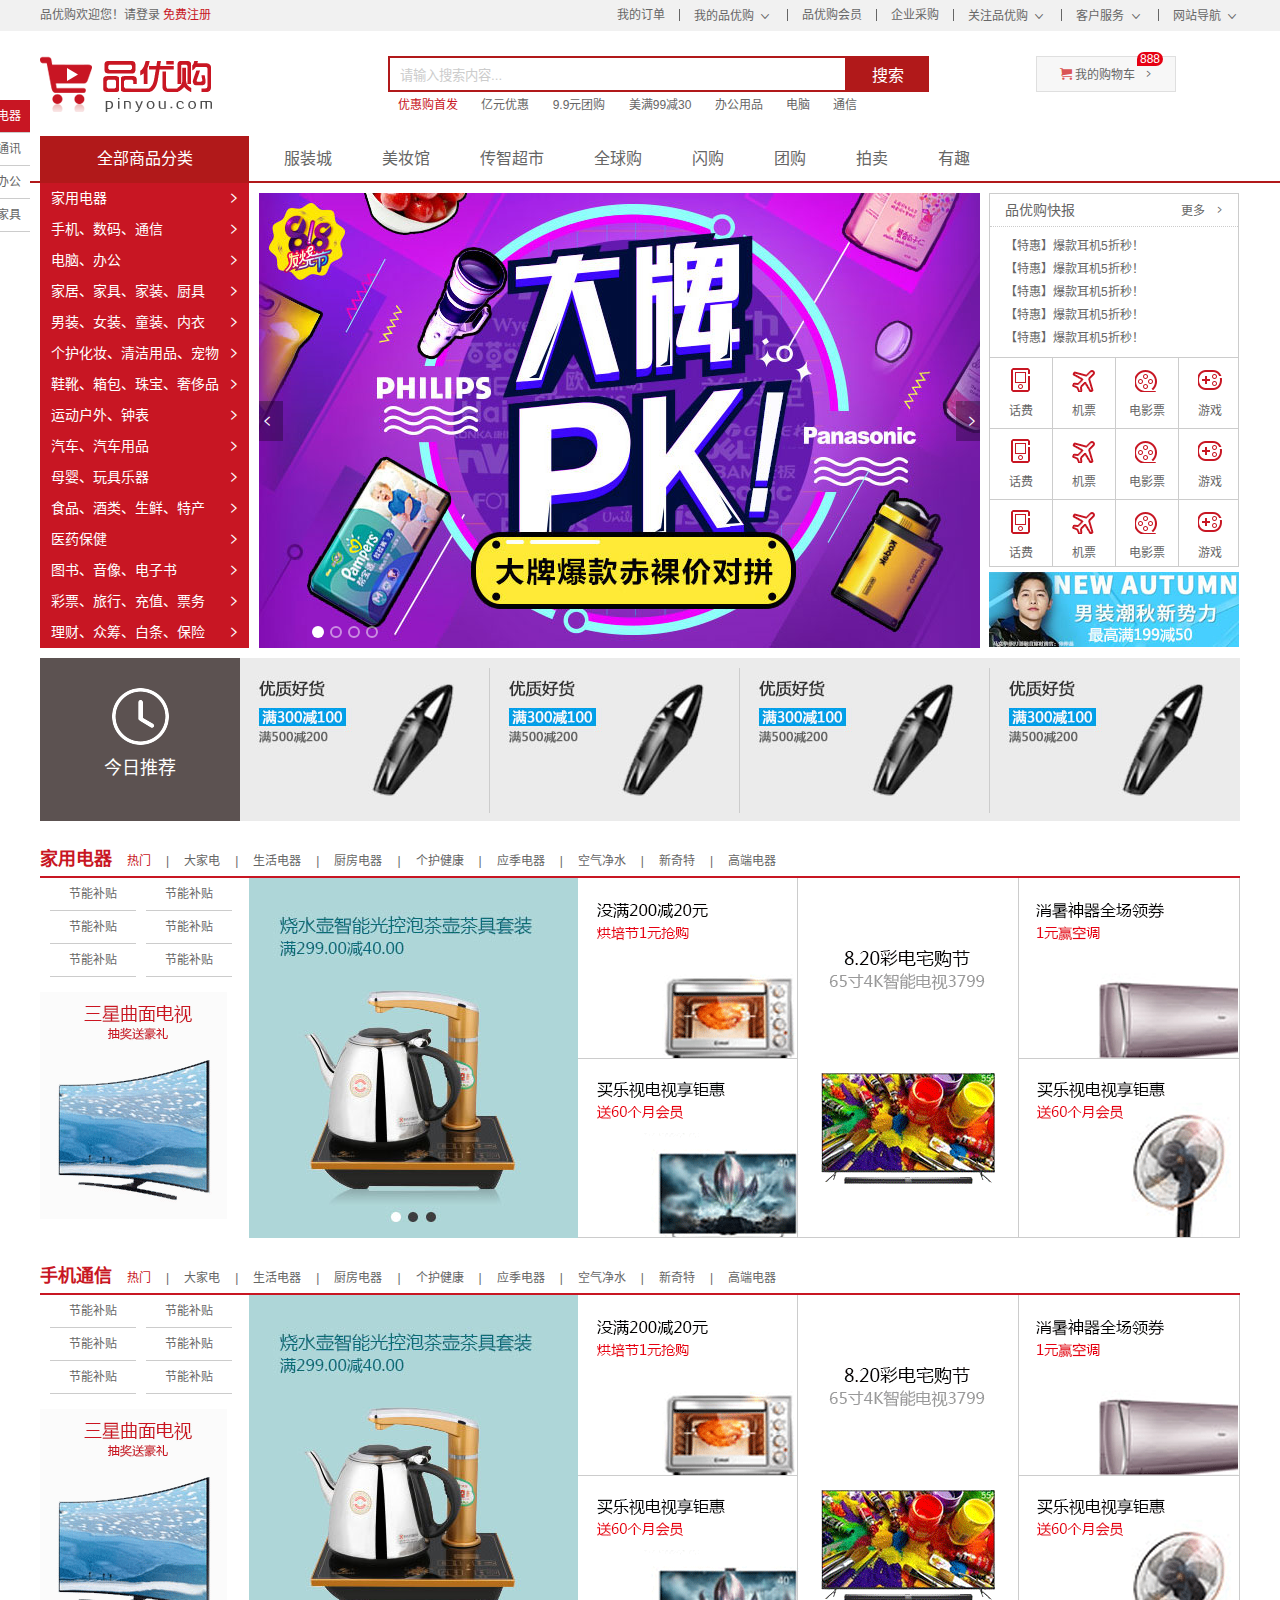
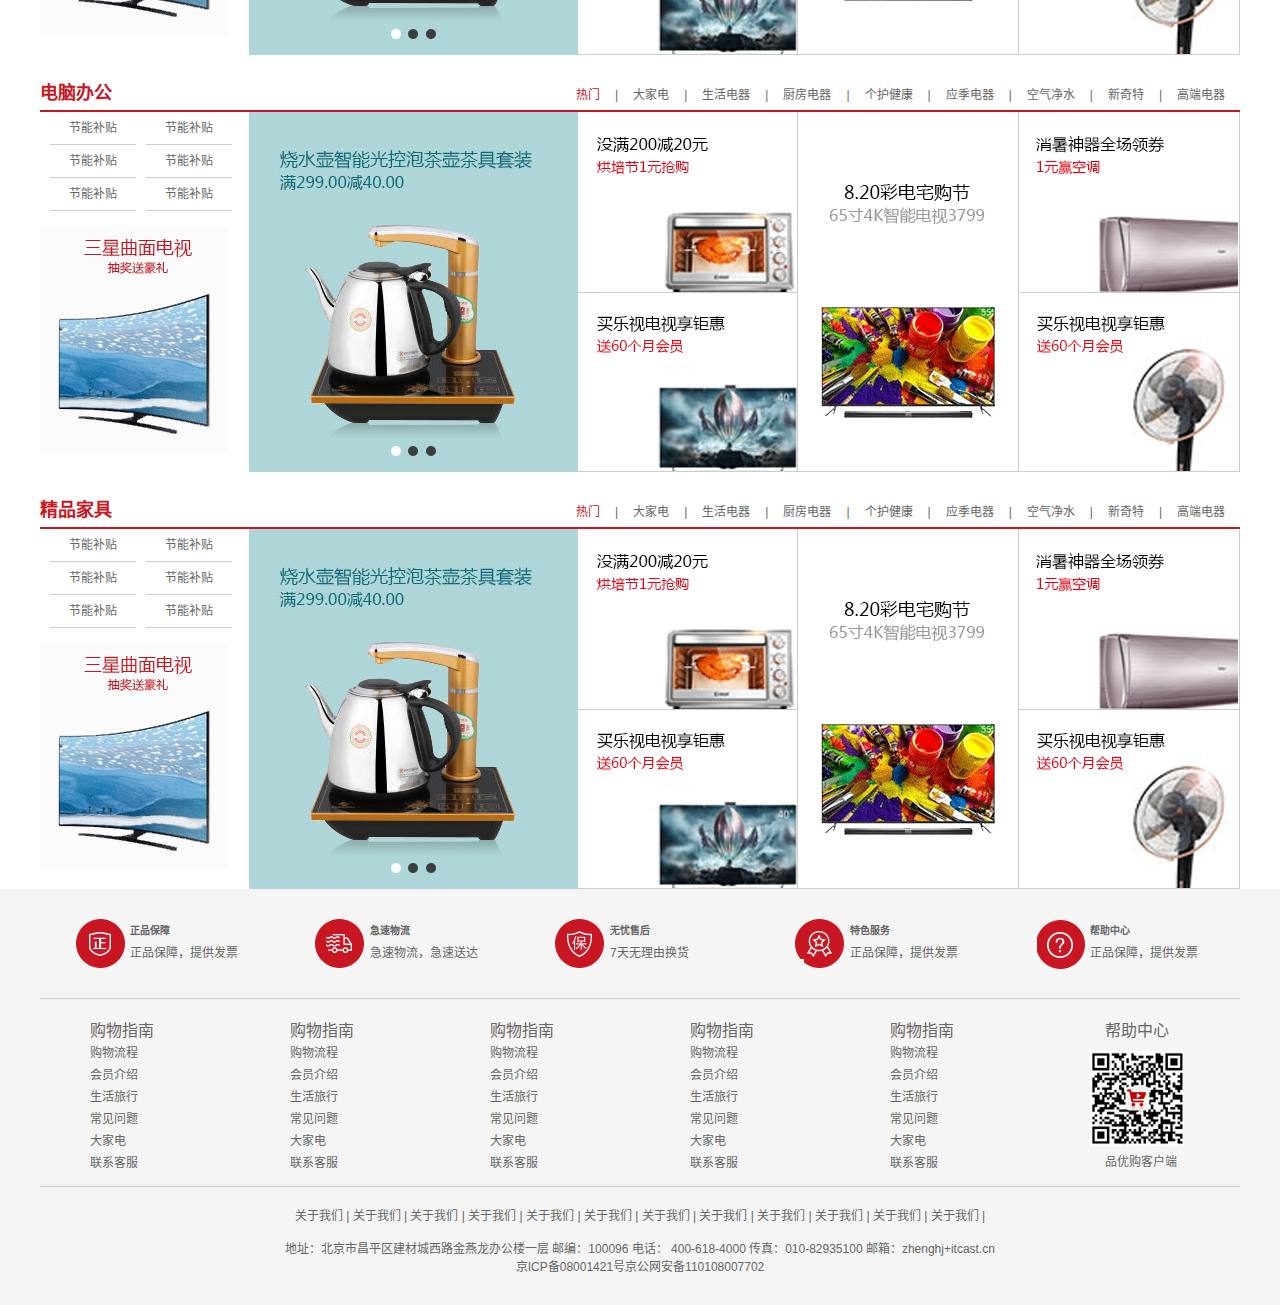
<file: index.html>
<!doctype html>
<html lang="zh-CN">

<head>
    <meta charset="UTF-8">
    <title>品优购-综合网购首选-正品低价、品质保障、配送及时、轻松购物！</title>
    <meta name="description" content="品优购-专业的综合网上购物商城,销售家电、数码通讯、电脑、家居百货、服装服饰、母婴、图书、食品等数万个品牌优质商品.便捷、诚信的服务，为您提供愉悦的网上购物体验!">
    <meta name="Keywords" content="网上购物,网上商城,手机,笔记本,电脑,MP3,CD,VCD,DV,相机,数码,配件,手表,存储卡,品优购">
    <!-- 引入favicon.ico -->
    <link rel="shortcut icon" href="favicon.ico" type="images/x-icon" />
    <!-- 引入初始化css文件 -->
    <link rel="stylesheet" href="css/base.css">
    <!-- 引入公共样式css文件 -->
    <link rel="stylesheet" href="css/common.css">
    <!-- 引入首页css -->
    <link rel="stylesheet" href="css/index.css">
    <script src="js/jquery.min.js"></script>
    <script src="js/animate.js"></script>
    <script src="js/index2.js"></script>
</head>

<body>
    <!-- 顶部导航栏 -->
    <div class="shortcut">
        <div class="w">
            <div class="fl">
                <ul>
                    <li>品优购欢迎您！</li>
                    <li>
                        <a href="#">请登录</a>
                        <a href="#" class="style-red">免费注册</a>
                    </li>
                </ul>
            </div>
            <div class="fr">
                <ul>
                    <li><a href="#">我的订单</a></li>
                    <li class="spacer"></li>
                    <li>
                        <a href="#">我的品优购</a>
                        <i class="icomoon"></i>
                    </li>
                    <li class="spacer"></li>
                    <li><a href="#">品优购会员</a></li>
                    <li class="spacer"></li>
                    <li><a href="#">企业采购</a></li>
                    <li class="spacer"></li>
                    <li>
                        <a href="#">关注品优购</a>
                        <i class="icomoon"></i>
                    </li>
                    <li class="spacer"></li>
                    <li>
                        <a href="#">客户服务</a>
                        <i class="icomoon"></i>
                    </li>
                    <li class="spacer"></li>
                    <li>
                        <a href="#">网站导航</a>
                        <i class="icomoon"></i>
                    </li>
                </ul>
            </div>
        </div>
    </div>
    <!-- header部分 -->
    <div class="header w">
        <div class="logo">
            <h1>
                <a href="index.html" title="品优购">品优购</a>
            </h1>
        </div>
        <div class="search">
            <input type="text" value="请输入搜索内容..." class="text">
            <button class="btn">搜索</button>
        </div>
        <div class="hotwords">
            <a href="#" class="style-red">优惠购首发</a>
            <a href="#">亿元优惠</a>
            <a href="#">9.9元团购</a>
            <a href="#">美满99减30</a>
            <a href="#">办公用品</a>
            <a href="#">电脑</a>
            <a href="#">通信</a>
        </div>
        <div class="shopcar">
            <i class="car"></i>我的购物车<i class="arrow"></i>
            <i class="count">888</i>
        </div>
    </div>
    <!-- 导航栏部分 -->
    <div class="nav">
        <div class="w">
            <div class="dropdown fl">
                <div class="dt">全部商品分类</div>
                <div class="dd">
                    <ul>
                        <li class="menu_item"><a href="#">家用电器</a><i></i></li>
                        <li class="menu_item"><a href="list.html">手机、数码、通信</a><i></i></li>
                        <li class="menu_item"><a href="#">电脑、办公</a><i></i></li>
                        <li class="menu_item"><a href="#">家居、家具、家装、厨具</a><i></i></li>
                        <li class="menu_item"><a href="#">男装、女装、童装、内衣</a><i></i></li>
                        <li class="menu_item"><a href="#">个护化妆、清洁用品、宠物</a><i></i></li>
                        <li class="menu_item"><a href="#">鞋靴、箱包、珠宝、奢侈品</a><i></i></li>
                        <li class="menu_item"><a href="#">运动户外、钟表</a><i></i></li>
                        <li class="menu_item"><a href="#">汽车、汽车用品</a><i></i></li>
                        <li class="menu_item"><a href="#">母婴、玩具乐器</a><i></i></li>
                        <li class="menu_item"><a href="#">食品、酒类、生鲜、特产</a><i></i></li>
                        <li class="menu_item"><a href="#">医药保健</a><i></i></li>
                        <li class="menu_item"><a href="#">图书、音像、电子书</a><i></i></li>
                        <li class="menu_item"><a href="#">彩票、旅行、充值、票务</a><i></i></li>
                        <li class="menu_item"><a href="#">理财、众筹、白条、保险</a><i></i></li>
                    </ul>
                </div>
            </div>
            <div class="navitems fl">
                <ul>
                    <li><a href="#">服装城</a></li>
                    <li><a href="#">美妆馆</a></li>
                    <li><a href="#">传智超市</a></li>
                    <li><a href="#">全球购</a></li>
                    <li><a href="#">闪购</a></li>
                    <li><a href="#">团购</a></li>
                    <li><a href="#">拍卖</a></li>
                    <li><a href="#">有趣</a></li>
                </ul>
            </div>
        </div>
    </div>



    <div class="w">
        <div class="main">
            <div class="focus">
                <!-- 左箭头 -->
                <a href="javascript:;" class="arrow_l">  </a>
                <!-- 右箭头 -->
                <a href="javascript:;" class="arrow_r">  </a>
                <ul>
                    <li>
                        <a href="#"><img src="upload/focus.jpg" alt=""></a>
                    </li>
                    <li>
                        <a href="#"><img src="upload/focus1.jpg" alt=""></a>
                    </li>
                    <li>
                        <a href="#"><img src="upload/focus2.jpg" alt=""></a>
                    </li>
                    <li>
                        <a href="#"><img src="upload/focus3.jpg" alt=""></a>
                    </li>
                </ul>
                <!-- 小圈圈 -->
                <ol class="circle">

                </ol>
            </div>
            <div class="newsflash">
                <div class="news">
                    <div class="news_hd">
                        品优购快报
                        <a href="#">更多 </a>
                    </div>
                    <div class="news_bd">
                        <ul>
                            <li><a href="#">【特惠】爆款耳机5折秒！</a></li>
                            <li><a href="#">【特惠】爆款耳机5折秒！</a></li>
                            <li><a href="#">【特惠】爆款耳机5折秒！</a></li>
                            <li><a href="#">【特惠】爆款耳机5折秒！</a></li>
                            <li><a href="#">【特惠】爆款耳机5折秒！</a></li>
                        </ul>
                    </div>
                </div>
                <div class="lifeservice">
                    <ul>
                        <li>
                            <a href="#">
                                <i class="service_ico service_ico_huafei"></i>
                                <p>话费</p>
                            </a>
                        </li>
                        <li>
                            <a href="#">
                                <i class="service_ico service_ico_jipiao"></i>
                                <p>机票</p>
                            </a>
                        </li>
                        <li>
                            <a href="#">
                                <i class="service_ico service_ico_dianying"></i>
                                <p>电影票</p>
                            </a>
                        </li>
                        <li>
                            <a href="#">
                                <i class="service_ico service_ico_youxi"></i>
                                <p>游戏</p>
                            </a>
                        </li>
                        <li>
                            <a href="#">
                                <i class="service_ico service_ico_huafei"></i>
                                <p>话费</p>
                            </a>
                        </li>
                        <li>
                            <a href="#">
                                <i class="service_ico service_ico_jipiao"></i>
                                <p>机票</p>
                            </a>
                        </li>
                        <li>
                            <a href="#">
                                <i class="service_ico service_ico_dianying"></i>
                                <p>电影票</p>
                            </a>
                        </li>
                        <li>
                            <a href="#">
                                <i class="service_ico service_ico_youxi"></i>
                                <p>游戏</p>
                            </a>
                        </li>
                        <li>
                            <a href="#">
                                <i class="service_ico service_ico_huafei"></i>
                                <p>话费</p>
                            </a>
                        </li>
                        <li>
                            <a href="#">
                                <i class="service_ico service_ico_jipiao"></i>
                                <p>机票</p>
                            </a>
                        </li>
                        <li>
                            <a href="#">
                                <i class="service_ico service_ico_dianying"></i>
                                <p>电影票</p>
                            </a>
                        </li>
                        <li>
                            <a href="#">
                                <i class="service_ico service_ico_youxi"></i>
                                <p>游戏</p>
                            </a>
                        </li>
                    </ul>
                </div>
                <div class="bargain">
                    <img src="upload/bargain.jpg" alt="">
                </div>
            </div>
        </div>
    </div>

    <!-- 推荐模块 -->
    <div class="recomment w ">
        <div class="recom_hd fl">
            <img src="img/clock.png" alt="">
            <h3>今日推荐</h3>
        </div>
        <div class="recom_bd fr">
            <ul>
                <li>
                    <a href="#">
                        <img src="upload/pic.jpg" alt="">
                    </a>
                </li>
                <li>
                    <a href="#">
                        <img src="upload/pic.jpg" alt="">
                    </a>
                </li>
                <li>
                    <a href="#">
                        <img src="upload/pic.jpg" alt="">
                    </a>
                </li>
                <li class="last">
                    <a href="#">
                        <img src="upload/pic.jpg" alt="">
                    </a>
                </li>
            </ul>
        </div>
    </div>



    <!-- 楼层区 -->
    <div class="floor">
        <div class="jiadian w">
            <div class="box_hd">
                <h3>家用电器</h3>
                <div class="tab_list">
                    <ul>
                        <li><a href="#" class="style-red">热门</a>|</li>
                        <li><a href="#">大家电</a>|</li>
                        <li><a href="#">生活电器</a>|</li>
                        <li><a href="#">厨房电器</a>|</li>
                        <li><a href="#">个护健康</a>|</li>
                        <li><a href="#">应季电器</a>|</li>
                        <li><a href="#">空气净水</a>|</li>
                        <li><a href="#">新奇特</a>|</li>
                        <li><a href="#">高端电器</a></li>
                    </ul>
                </div>
            </div>
            <div class="box_bd">
                <ul class="tab_con">
                    <li class="w209">
                        <ul class="tab_con_list">
                            <li><a href="">节能补贴</a></li>
                            <li><a href="">节能补贴</a></li>
                            <li><a href="">节能补贴</a></li>
                            <li><a href="">节能补贴</a></li>
                            <li><a href="">节能补贴</a></li>
                            <li><a href="">节能补贴</a></li>
                        </ul>
                        <img src="upload/floor-1-1.png" alt="">
                    </li>
                    <li class="w329">
                        <img src="upload/pic1.jpg" alt="">
                    </li>
                    <li class="w219">
                        <div class="tab_con_item">
                            <a href="#">
                                <img src="upload/floor-1-2.png" alt="">
                            </a>
                        </div>
                        <div class="tab_con_item">
                            <a href="#">
                                <img src="upload/floor-1-3.png" alt="">
                            </a>
                        </div>
                    </li>
                    <li class="w220">
                        <div class="tab_con_item">
                            <a href="#">
                                <img src="upload/floor-1-4.png" alt="">
                            </a>
                        </div>
                    </li>
                    <li class="w220">
                        <div class="tab_con_item">
                            <a href="#">
                                <img src="upload/floor-1-5.png" alt="">
                            </a>
                        </div>
                        <div class="tab_con_item">
                            <a href="#">
                                <img src="upload/floor-1-6.png" alt="">
                            </a>
                        </div>
                    </li>
                </ul>
            </div>
        </div>
        <div class="shouji w">
            <div class="box_hd">
                <h3>手机通信</h3>
                <div class="tab_list">
                    <ul>
                        <li><a href="#" class="style-red">热门</a>|</li>
                        <li><a href="#">大家电</a>|</li>
                        <li><a href="#">生活电器</a>|</li>
                        <li><a href="#">厨房电器</a>|</li>
                        <li><a href="#">个护健康</a>|</li>
                        <li><a href="#">应季电器</a>|</li>
                        <li><a href="#">空气净水</a>|</li>
                        <li><a href="#">新奇特</a>|</li>
                        <li><a href="#">高端电器</a></li>
                    </ul>
                </div>
            </div>
            <div class="box_bd">
                <ul class="tab_con">
                    <li class="w209">
                        <ul class="tab_con_list">
                            <li><a href="">节能补贴</a></li>
                            <li><a href="">节能补贴</a></li>
                            <li><a href="">节能补贴</a></li>
                            <li><a href="">节能补贴</a></li>
                            <li><a href="">节能补贴</a></li>
                            <li><a href="">节能补贴</a></li>
                        </ul>
                        <img src="upload/floor-1-1.png" alt="">
                    </li>
                    <li class="w329">
                        <img src="upload/pic1.jpg" alt="">
                    </li>
                    <li class="w219">
                        <div class="tab_con_item">
                            <a href="#">
                                <img src="upload/floor-1-2.png" alt="">
                            </a>
                        </div>
                        <div class="tab_con_item">
                            <a href="#">
                                <img src="upload/floor-1-3.png" alt="">
                            </a>
                        </div>
                    </li>
                    <li class="w220">
                        <div class="tab_con_item">
                            <a href="#">
                                <img src="upload/floor-1-4.png" alt="">
                            </a>
                        </div>
                    </li>
                    <li class="w220">
                        <div class="tab_con_item">
                            <a href="#">
                                <img src="upload/floor-1-5.png" alt="">
                            </a>
                        </div>
                        <div class="tab_con_item">
                            <a href="#">
                                <img src="upload/floor-1-6.png" alt="">
                            </a>
                        </div>
                    </li>
                </ul>
            </div>
        </div>
        <div class="diannao w">
            <div class="box_hd">
                <h3>电脑办公</h3>
                <div class="tab_list fr">
                    <ul>
                        <li><a href="#" class="style-red">热门</a>|</li>
                        <li><a href="#">大家电</a>|</li>
                        <li><a href="#">生活电器</a>|</li>
                        <li><a href="#">厨房电器</a>|</li>
                        <li><a href="#">个护健康</a>|</li>
                        <li><a href="#">应季电器</a>|</li>
                        <li><a href="#">空气净水</a>|</li>
                        <li><a href="#">新奇特</a>|</li>
                        <li><a href="#">高端电器</a></li>
                    </ul>
                </div>
            </div>
            <div class="box_bd">
                <ul class="tab_con">
                    <li class="w209">
                        <ul class="tab_con_list">
                            <li><a href="">节能补贴</a></li>
                            <li><a href="">节能补贴</a></li>
                            <li><a href="">节能补贴</a></li>
                            <li><a href="">节能补贴</a></li>
                            <li><a href="">节能补贴</a></li>
                            <li><a href="">节能补贴</a></li>
                        </ul>
                        <img src="upload/floor-1-1.png" alt="">
                    </li>
                    <li class="w329">
                        <img src="upload/pic1.jpg" alt="">
                    </li>
                    <li class="w219">
                        <div class="tab_con_item">
                            <a href="#">
                                <img src="upload/floor-1-2.png" alt="">
                            </a>
                        </div>
                        <div class="tab_con_item">
                            <a href="#">
                                <img src="upload/floor-1-3.png" alt="">
                            </a>
                        </div>
                    </li>
                    <li class="w220">
                        <div class="tab_con_item">
                            <a href="#">
                                <img src="upload/floor-1-4.png" alt="">
                            </a>
                        </div>
                    </li>
                    <li class="w220">
                        <div class="tab_con_item">
                            <a href="#">
                                <img src="upload/floor-1-5.png" alt="">
                            </a>
                        </div>
                        <div class="tab_con_item">
                            <a href="#">
                                <img src="upload/floor-1-6.png" alt="">
                            </a>
                        </div>
                    </li>
                </ul>
            </div>
        </div>
        <div class="jiaju w">
            <div class="box_hd">
                <h3>精品家具</h3>
                <div class="tab_list fr">
                    <ul>
                        <li><a href="#" class="style-red">热门</a>|</li>
                        <li><a href="#">大家电</a>|</li>
                        <li><a href="#">生活电器</a>|</li>
                        <li><a href="#">厨房电器</a>|</li>
                        <li><a href="#">个护健康</a>|</li>
                        <li><a href="#">应季电器</a>|</li>
                        <li><a href="#">空气净水</a>|</li>
                        <li><a href="#">新奇特</a>|</li>
                        <li><a href="#">高端电器</a></li>
                    </ul>
                </div>
            </div>
            <div class="box_bd">
                <ul class="tab_con">
                    <li class="w209">
                        <ul class="tab_con_list">
                            <li><a href="">节能补贴</a></li>
                            <li><a href="">节能补贴</a></li>
                            <li><a href="">节能补贴</a></li>
                            <li><a href="">节能补贴</a></li>
                            <li><a href="">节能补贴</a></li>
                            <li><a href="">节能补贴</a></li>
                        </ul>
                        <img src="upload/floor-1-1.png" alt="">
                    </li>
                    <li class="w329">
                        <img src="upload/pic1.jpg" alt="">
                    </li>
                    <li class="w219">
                        <div class="tab_con_item">
                            <a href="#">
                                <img src="upload/floor-1-2.png" alt="">
                            </a>
                        </div>
                        <div class="tab_con_item">
                            <a href="#">
                                <img src="upload/floor-1-3.png" alt="">
                            </a>
                        </div>
                    </li>
                    <li class="w220">
                        <div class="tab_con_item">
                            <a href="#">
                                <img src="upload/floor-1-4.png" alt="">
                            </a>
                        </div>
                    </li>
                    <li class="w220">
                        <div class="tab_con_item">
                            <a href="#">
                                <img src="upload/floor-1-5.png" alt="">
                            </a>
                        </div>
                        <div class="tab_con_item">
                            <a href="#">
                                <img src="upload/floor-1-6.png" alt="">
                            </a>
                        </div>
                    </li>
                </ul>
            </div>
        </div>
    </div>

    <!-- 固定电梯导航 -->
    <div class="fixedtool">
        <ul>
            <li class="current">家用电器</li>
            <li>手机通讯</li>
            <li>电脑办公</li>
            <li>精品家具</li>

        </ul>
    </div>


    <!-- 底部部分开始 -->
    <div class="footer">
        <div class="w">
            <!-- mod_service -->
            <div class="mod_service">
                <ul>
                    <li>
                        <i class="mod_service_icon mod_service_zheng"></i>
                        <div class="mod_service_tit">
                            <h5>正品保障</h5>
                            <p>正品保障，提供发票</p>
                        </div>
                    </li>
                    <li>
                        <i class="mod_service_icon mod_service_kuai"></i>
                        <div class="mod_service_tit">
                            <h5>急速物流</h5>
                            <p>急速物流，急速送达</p>
                        </div>
                    </li>
                    <li>
                        <i class="mod_service_icon mod_service_bao"></i>
                        <div class="mod_service_tit">
                            <h5>无忧售后</h5>
                            <p>7天无理由换货</p>
                        </div>
                    </li>
                    <li>
                        <i class="mod_service_icon mod_service_niu"></i>
                        <div class="mod_service_tit">
                            <h5>特色服务</h5>
                            <p>正品保障，提供发票</p>
                        </div>
                    </li>
                    <li>
                        <i class="mod_service_icon mod_service_wen"></i>
                        <div class="mod_service_tit">
                            <h5>帮助中心</h5>
                            <p>正品保障，提供发票</p>
                        </div>
                    </li>
                </ul>
            </div>
            <!-- mod_help -->
            <div class="mod_help">
                <dl class="mod_help_item">
                    <dt><a href="#">购物指南</a></dt>
                    <dd><a href="#">购物流程</a></dd>
                    <dd><a href="#">会员介绍</a></dd>
                    <dd><a href="#">生活旅行</a></dd>
                    <dd><a href="#">常见问题</a></dd>
                    <dd><a href="#">大家电</a></dd>
                    <dd><a href="#">联系客服</a></dd>
                </dl>
                <dl class="mod_help_item">
                    <dt><a href="#">购物指南</a></dt>
                    <dd><a href="#">购物流程</a></dd>
                    <dd><a href="#">会员介绍</a></dd>
                    <dd><a href="#">生活旅行</a></dd>
                    <dd><a href="#">常见问题</a></dd>
                    <dd><a href="#">大家电</a></dd>
                    <dd><a href="#">联系客服</a></dd>
                </dl>
                <dl class="mod_help_item">
                    <dt><a href="#">购物指南</a></dt>
                    <dd><a href="#">购物流程</a></dd>
                    <dd><a href="#">会员介绍</a></dd>
                    <dd><a href="#">生活旅行</a></dd>
                    <dd><a href="#">常见问题</a></dd>
                    <dd><a href="#">大家电</a></dd>
                    <dd><a href="#">联系客服</a></dd>
                </dl>
                <dl class="mod_help_item">
                    <dt><a href="#">购物指南</a></dt>
                    <dd><a href="#">购物流程</a></dd>
                    <dd><a href="#">会员介绍</a></dd>
                    <dd><a href="#">生活旅行</a></dd>
                    <dd><a href="#">常见问题</a></dd>
                    <dd><a href="#">大家电</a></dd>
                    <dd><a href="#">联系客服</a></dd>
                </dl>
                <dl class="mod_help_item">
                    <dt><a href="#">购物指南</a></dt>
                    <dd><a href="#">购物流程</a></dd>
                    <dd><a href="#">会员介绍</a></dd>
                    <dd><a href="#">生活旅行</a></dd>
                    <dd><a href="#">常见问题</a></dd>
                    <dd><a href="#">大家电</a></dd>
                    <dd><a href="#">联系客服</a></dd>
                </dl>
                <dl class="mod_help_item mod_help_app">
                    <dt><a href="#">帮助中心</a></dt>
                    <dd>
                        <img src="upload/erweima.png" alt="">
                        <p>品优购客户端</p>
                    </dd>
                </dl>
            </div>
            <!-- mod_copyright_info -->
            <div class="mod_copyright">
                <p class="mod_copyright_links">
                    <a href="#">关于我们</a><span> | </span>
                    <a href="#">关于我们</a><span> | </span>
                    <a href="#">关于我们</a><span> | </span>
                    <a href="#">关于我们</a><span> | </span>
                    <a href="#">关于我们</a><span> | </span>
                    <a href="#">关于我们</a><span> | </span>
                    <a href="#">关于我们</a><span> | </span>
                    <a href="#">关于我们</a><span> | </span>
                    <a href="#">关于我们</a><span> | </span>
                    <a href="#">关于我们</a><span> | </span>
                    <a href="#">关于我们</a><span> | </span>
                    <a href="#">关于我们</a><span> | </span>
                </p>
                <p class="mod_copyright_info">
                    地址：北京市昌平区建材城西路金燕龙办公楼一层 邮编：100096 电话： 400-618-4000 传真：010-82935100 邮箱：zhenghj+itcast.cn <br> 京ICP备08001421号京公网安备110108007702
                </p>
            </div>
        </div>
    </div>
</body>

</html>
</file>
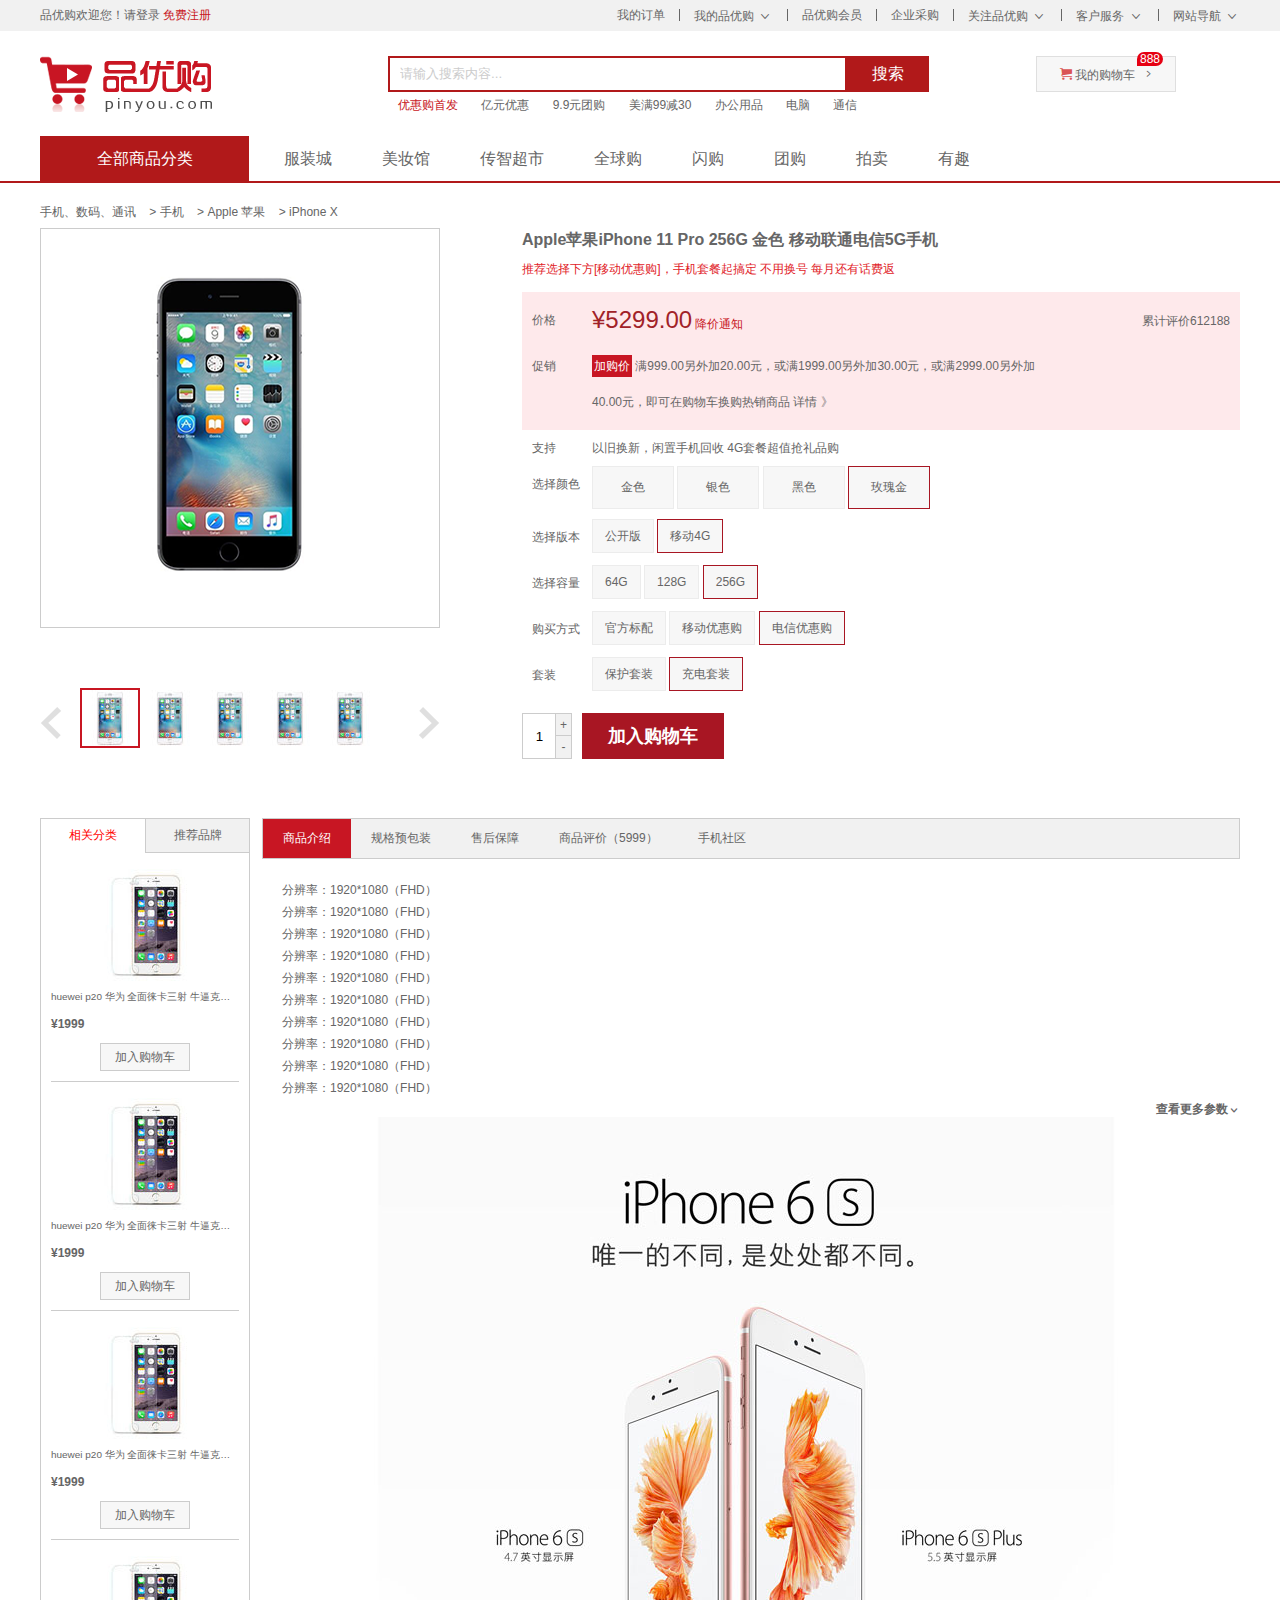
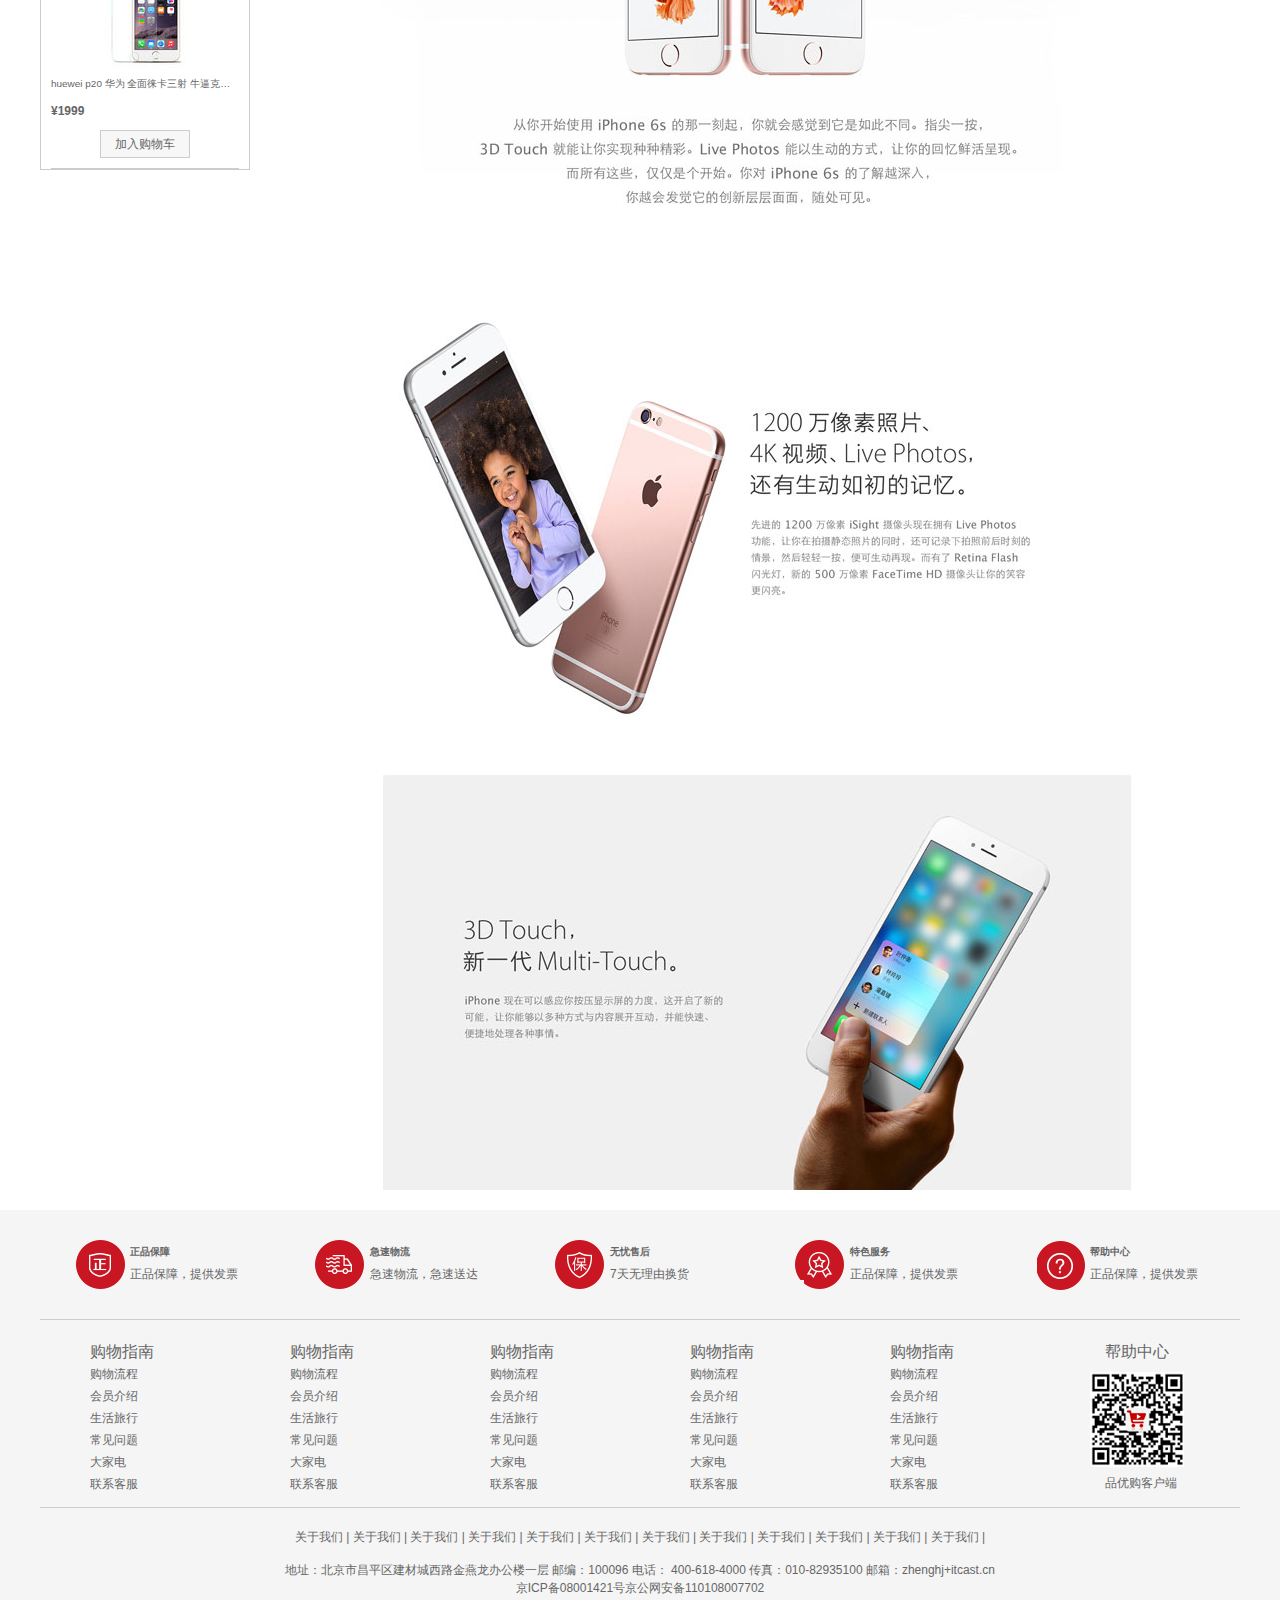
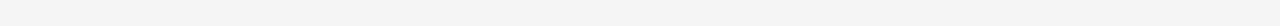
<file: detail.html>
<!doctype html>
<html lang="en">
<head>
	<meta charset="UTF-8">
	<title>手机详情页！</title>
	<meta name="description" content="品优购-专业的综合网上购物商城,销售家电、数码通讯、电脑、家居百货、服装服饰、母婴、图书、食品等数万个品牌优质商品.便捷、诚信的服务，为您提供愉悦的网上购物体验!">
	<meta name="Keywords" content="网上购物,网上商城,手机,笔记本,电脑,MP3,CD,VCD,DV,相机,数码,配件,手表,存储卡,品优购">
	<!-- 引入favicon.ico -->
	<link rel="shortcut icon" href="favicon.ico" type="images/x-icon"/>
	<!-- 引入初始化css文件 -->
	<link rel="stylesheet" href="css/base.css">
	<!-- 引入公共样式css文件 -->
	<link rel="stylesheet" href="css/common.css">
	<link rel="stylesheet" href="css/detail.css">
</head>
<body>
	 <div class="shortcut">
	 	<div class="w">
	 		<div class="fl">
	 			<ul>
	 				<li>品优购欢迎您！</li>
	 				<li>
	 					<a href="#">请登录</a>
	 					<a href="#" class="style-red">免费注册</a>
	 				</li>
	 			</ul>
	 		</div>
	 		<div class="fr">
	 			<ul>
	 				<li><a href="#">我的订单</a></li>
	 				<li class="spacer"></li>
	 				<li>
	 					<a href="#">我的品优购</a>
	 					<i class="icomoon"></i>
	 				</li>
	 				<li class="spacer"></li>
	 				<li><a href="#">品优购会员</a></li>
	 				<li class="spacer"></li>
	 				<li><a href="#">企业采购</a></li>
	 				<li class="spacer"></li>
	 				<li>
	 					<a href="#">关注品优购</a>
	 					<i class="icomoon"></i>
	 				</li>
	 				<li class="spacer"></li>
	 				<li>
	 					<a href="#">客户服务</a>
	 					<i class="icomoon"></i>
	 				</li>
	 				<li class="spacer"></li>
	 				<li>
	 					<a href="#">网站导航</a>
	 					<i class="icomoon"></i>
	 				</li>
	 			</ul>
	 		</div>
	 	</div>
	 </div>
	 <!-- header部分 -->
	 <div class="header w">
	 	<div class="logo">
	 		<h1>
	 			<a href="index.html" title="品优购">品优购</a>
	 		</h1>
	 	</div>
	 	<div class="search">
	 		<input type="text" value="请输入搜索内容..."class="text">
	 		<button class="btn">搜索</button>
	 	</div>
	 	<div class="hotwords">
	 		<a href="#" class="style-red">优惠购首发</a>
	 		<a href="#">亿元优惠</a>
	 		<a href="#">9.9元团购</a>
	 		<a href="#">美满99减30</a>
	 		<a href="#">办公用品</a>
	 		<a href="#">电脑</a>
	 		<a href="#">通信</a>
	 	</div>
	 	<div class="shopcar">
	 		<i class="car"></i>我的购物车<i class="arrow"></i>
	 		<i class="count">888</i>
	 	</div>
	 </div>
	 <!-- 导航栏部分 -->
	 <div class="nav">
	 	<div class="w">
	 		<div class="dropdown fl">
	 			<div class="dt">全部商品分类</div>
	 			<div class="dd" style="display:none">
	 				<ul>
	 					<li class="menu_item"><a href="#">家用电器</a><i></i></li>
	 					<li class="menu_item"><a href="#">手机、数码、通信</a><i></i></li>
	 					<li class="menu_item"><a href="#">电脑、办公</a><i></i></li>
	 					<li class="menu_item"><a href="#">家居、家具、家装、厨具</a><i></i></li>
	 					<li class="menu_item"><a href="#">男装、女装、童装、内衣</a><i></i></li>
	 					<li class="menu_item"><a href="#">个护化妆、清洁用品、宠物</a><i></i></li>
	 					<li class="menu_item"><a href="#">鞋靴、箱包、珠宝、奢侈品</a><i></i></li>
	 					<li class="menu_item"><a href="#">运动户外、钟表</a><i></i></li>
	 					<li class="menu_item"><a href="#">汽车、汽车用品</a><i></i></li>
	 					<li class="menu_item"><a href="#">母婴、玩具乐器</a><i></i></li>
	 					<li class="menu_item"><a href="#">食品、酒类、生鲜、特产</a><i></i></li>
	 					<li class="menu_item"><a href="#">医药保健</a><i></i></li>
	 					<li class="menu_item"><a href="#">图书、音像、电子书</a><i></i></li>
	 					<li class="menu_item"><a href="#">彩票、旅行、充值、票务</a><i></i></li>
	 					<li class="menu_item"><a href="#">理财、众筹、白条、保险</a><i></i></li>
	 				</ul>
	 			</div>
	 		</div>
	 		<div class="navitems fl">
	 			<ul>
	 				<li><a href="#">服装城</a></li>
	 				<li><a href="#">美妆馆</a></li>
	 				<li><a href="#">传智超市</a></li>
	 				<li><a href="#">全球购</a></li>
	 				<li><a href="#">闪购</a></li>
	 				<li><a href="#">团购</a></li>
	 				<li><a href="#">拍卖</a></li>
	 				<li><a href="#">有趣</a></li> 				
	 			</ul>
	 		</div>
	 	</div>
	 </div>

	
	<!-- 详情页部分 -->
	<div class="de_container w">
	<!-- 面包屑导航 -->
		<div class="crump_wrap">
			<a href="#">手机、数码、通讯</a>
			> <a href="#">手机</a>
			> <a href="#">Apple 苹果</a>
			> <a href="#">iPhone X</a>
		</div>
		<!-- 产品介绍模块 -->
		<div class="product_intro clearfix">
			<!-- 预览区域 -->
			<div class="preview_wrap fl">
				<div class="preview_img">
					<img src="upload/s3.png" alt="">
				</div>
				<div class="preview_list">
					<a href="#" class="arrow_prev"></a>
					<a href="#" class="arrow_next"> </a>
					<ul class="list_item">
						<li class="current">
							<img src=" upload/pre.jpg" alt="">
						</li>
						<li>
							<img src=" upload/pre.jpg" alt="">
						</li>
						<li>
							<img src=" upload/pre.jpg" alt="">
						</li>
						<li>
							<img src=" upload/pre.jpg" alt="">
						</li>
						<li>
							<img src=" upload/pre.jpg" alt="">
						</li>
					</ul>
				</div>
			</div>
			<!-- 详情区域 -->
			<div class="iteminfo_wrap fr">
				<div class="sku_name">
					Apple苹果iPhone 11 Pro 256G 金色 移动联通电信5G手机
				</div>
				<div class="news">
					推荐选择下方[移动优惠购]，手机套餐起搞定 不用换号 每月还有话费返
				</div>
				<div class="summary">
					<dl class="summary_price">
						<dt>价格</dt>
						<dd>
						<i class="price">¥5299.00</i>
						<a href="#">降价通知</a>  
						<div class="remark">累计评价612188</div>
						</dd>
					</dl>
					<dl class="summary_promotion">
						<dt>促销</dt>
						<dd>
						<em>加购价</em>
						满999.00另外加20.00元，或满1999.00另外加30.00元，或满2999.00另外加40.00元，即可在购物车换购热销商品   详情  》
						</dd>
					</dl>
					<dl class="summary_support">
						<dt>支持</dt>
						<dd>以旧换新，闲置手机回收 4G套餐超值抢礼品购</dd>
					</dl>
					<dl class="choose_color">
						<dt>选择颜色</dt>
						<dd>
							<a href="javascript:;">金色</a>
							<a href="javascript:;">银色</a>
							<a href="javascript:;">黑色</a>
							<a href="javascript:;" class="current">玫瑰金</a>
						</dd>
					</dl>
					<dl class="choose_version">
						<dt>选择版本</dt>
						<dd>
							<a href="javascript:;">公开版</a>
							<a href="javascript:;" class="current">移动4G</a>
						</dd>
					</dl>
					<dl class="choose_rongliang">
						<dt>选择容量</dt>
						<dd>
							<a href="javascript:;">64G</a>
							<a href="javascript:;">128G</a>
							<a href="javascript:;" class="current">256G</a>
						</dd>
					</dl>
					<dl class="choose_type">
						<dt>购买方式</dt>
						<dd>
							<a href="javascript:;">官方标配</a>
							<a href="javascript:;">移动优惠购</a>
							<a href="javascript:;" class="current">电信优惠购</a>
						</dd>
					</dl>
					<dl class="choose_taozhuang">
						<dt>套装</dt>
						<dd>
							<a href="javascript:;">保护套装</a>
							<a href="javascript:;" class="current">充电套装</a>
						</dd>
					</dl>
					<div class="choose_btns">
						<div class="choose_amount">
							<input type="text" value="1">
							<a href="javascript:;" class="add">+</a>
							<a href="javascript:;" class="reduce">-</a>
						</div>
						<a href="#" class="addcar">加入购物车</a>
					</div>
				</div>
			</div>
		</div>
		<!-- 产品细节模块 -->
		<div class="product_detail clearfix">
			<div class="aside fl">
				<div class="tab_list">
					<ul>
						<li class="first_tab current">相关分类</li>
						<li class="second_tab">推荐品牌</li>
					</ul>
				</div>
				<div class="tab_con">
					<ul>
						<li>
							<img src="upload/aside_img.jpg" alt="">
							<h5>huewei p20 华为 全面徕卡三射 牛逼克里斯</h5>
							<div class="aside_price">¥1999</div>
							<a href="#" class="as_addcar">加入购物车</a>
						</li>
						<li>
							<img src="upload/aside_img.jpg" alt="">
							<h5>huewei p20 华为 全面徕卡三射 牛逼克里斯</h5>
							<div class="aside_price">¥1999</div>
							<a href="#" class="as_addcar">加入购物车</a>
						</li>
						<li>
							<img src="upload/aside_img.jpg" alt="">
							<h5>huewei p20 华为 全面徕卡三射 牛逼克里斯</h5>
							<div class="aside_price">¥1999</div>
							<a href="#" class="as_addcar">加入购物车</a>
						</li>
						<li>
							<img src="upload/aside_img.jpg" alt="">
							<h5>huewei p20 华为 全面徕卡三射 牛逼克里斯</h5>
							<div class="aside_price">¥1999</div>
							<a href="#" class="as_addcar">加入购物车</a>
						</li>
					</ul>
				</div>
			</div>
			<div class="detail fr">
				<div class="detail_tab_list">
					<ul>
						<li class="current">商品介绍</li>
						<li>规格预包装</li>
						<li>售后保障</li>
						<li>商品评价（5999）</li>
						<li>手机社区</li>
					</ul>
				</div>
				<div class="detail_tab_con">
					<div class="item">
						<ul class="item_info">
							<li>分辨率：1920*1080（FHD）</li>
							<li>分辨率：1920*1080（FHD）</li>
							<li>分辨率：1920*1080（FHD）</li>
							<li>分辨率：1920*1080（FHD）</li>
							<li>分辨率：1920*1080（FHD）</li>
							<li>分辨率：1920*1080（FHD）</li>
							<li>分辨率：1920*1080（FHD）</li>
							<li>分辨率：1920*1080（FHD）</li>
							<li>分辨率：1920*1080（FHD）</li>
							<li>分辨率：1920*1080（FHD）</li>
						</ul>
						<p>
							<a href="#" class="more">查看更多参数</a>
						</p>
						<img src="upload/detail_img1.jpg" alt="">
						<img src="upload/detail_img2.jpg" alt="">
						<img src="upload/detail_img3.jpg" alt="">
					</div>
				</div>
			</div>
		</div>
	</div>


	  <div class="footer">
	 	<div class="w">
	 	<!-- mod_service -->
	 		<div class="mod_service">
	 			<ul>
	 				<li>
	 					<i class="mod_service_icon mod_service_zheng"></i>
	 					<div class="mod_service_tit">
	 						<h5>正品保障</h5>
	 						<p>正品保障，提供发票</p>
	 					</div>
	 				</li>
	 				<li>
	 					<i class="mod_service_icon mod_service_kuai"></i>
	 					<div class="mod_service_tit">
	 						<h5>急速物流</h5>
	 						<p>急速物流，急速送达</p>
	 					</div>
	 				</li>
	 				<li>
	 					<i class="mod_service_icon mod_service_bao"></i>
	 					<div class="mod_service_tit">
	 						<h5>无忧售后</h5>
	 						<p>7天无理由换货</p>
	 					</div>
	 				</li>
	 				<li>
	 					<i class="mod_service_icon mod_service_niu"></i>
	 					<div class="mod_service_tit">
	 						<h5>特色服务</h5>
	 						<p>正品保障，提供发票</p>
	 					</div>
	 					</li>
	 				<li>
	 					<i class="mod_service_icon mod_service_wen"></i>
	 					<div class="mod_service_tit">
	 						<h5>帮助中心</h5>
	 						<p>正品保障，提供发票</p>
	 					</div>
	 				</li>
	 			</ul>
	 		</div>
	 		<!-- mod_help -->
	 		<div class="mod_help">
	 			<dl class="mod_help_item">
	 				<dt><a href="#">购物指南</a></dt>
	 				<dd><a href="#">购物流程</a></dd>
	 				<dd><a href="#">会员介绍</a></dd>
	 				<dd><a href="#">生活旅行</a></dd>
	 				<dd><a href="#">常见问题</a></dd>
	 				<dd><a href="#">大家电</a></dd>
	 				<dd><a href="#">联系客服</a></dd>
	 			</dl>
	 			<dl class="mod_help_item">
	 				<dt><a href="#">购物指南</a></dt>
	 				<dd><a href="#">购物流程</a></dd>
	 				<dd><a href="#">会员介绍</a></dd>
	 				<dd><a href="#">生活旅行</a></dd>
	 				<dd><a href="#">常见问题</a></dd>
	 				<dd><a href="#">大家电</a></dd>
	 				<dd><a href="#">联系客服</a></dd>
	 			</dl>
	 			<dl class="mod_help_item">
	 				<dt><a href="#">购物指南</a></dt>
	 				<dd><a href="#">购物流程</a></dd>
	 				<dd><a href="#">会员介绍</a></dd>
	 				<dd><a href="#">生活旅行</a></dd>
	 				<dd><a href="#">常见问题</a></dd>
	 				<dd><a href="#">大家电</a></dd>
	 				<dd><a href="#">联系客服</a></dd>
	 			</dl>
	 			<dl class="mod_help_item">
	 				<dt><a href="#">购物指南</a></dt>
	 				<dd><a href="#">购物流程</a></dd>
	 				<dd><a href="#">会员介绍</a></dd>
	 				<dd><a href="#">生活旅行</a></dd>
	 				<dd><a href="#">常见问题</a></dd>
	 				<dd><a href="#">大家电</a></dd>
	 				<dd><a href="#">联系客服</a></dd>
	 			</dl>
	 			<dl class="mod_help_item">
	 				<dt><a href="#">购物指南</a></dt>
	 				<dd><a href="#">购物流程</a></dd>
	 				<dd><a href="#">会员介绍</a></dd>
	 				<dd><a href="#">生活旅行</a></dd>
	 				<dd><a href="#">常见问题</a></dd>
	 				<dd><a href="#">大家电</a></dd>
	 				<dd><a href="#">联系客服</a></dd>
	 			</dl>
	 			<dl class="mod_help_item mod_help_app">
	 				<dt><a href="#">帮助中心</a></dt>
	 				<dd>
	 					<img src="upload/erweima.png" alt="">
	 					<p>品优购客户端</p>
	 				</dd>
	 			</dl>
	 		</div>
	 		<!-- mod_copyright_info -->
	 		<div class="mod_copyright">
	 			<p class="mod_copyright_links">
	 				<a href="#">关于我们</a><span> | </span>
	 				<a href="#">关于我们</a><span> | </span>
	 				<a href="#">关于我们</a><span> | </span>
	 				<a href="#">关于我们</a><span> | </span>
	 				<a href="#">关于我们</a><span> | </span>
	 				<a href="#">关于我们</a><span> | </span>
	 				<a href="#">关于我们</a><span> | </span>
	 				<a href="#">关于我们</a><span> | </span>
	 				<a href="#">关于我们</a><span> | </span>
	 				<a href="#">关于我们</a><span> | </span>
	 				<a href="#">关于我们</a><span> | </span>
	 				<a href="#">关于我们</a><span> | </span>
	 			</p>
				<p class="mod_copyright_info">
					地址：北京市昌平区建材城西路金燕龙办公楼一层 邮编：100096 电话： 400-618-4000
					传真：010-82935100 邮箱：zhenghj+itcast.cn <br>
					京ICP备08001421号京公网安备110108007702
				</p>
	 		</div>
	  	</div>
	 </div>
</body>
</html>
</file>
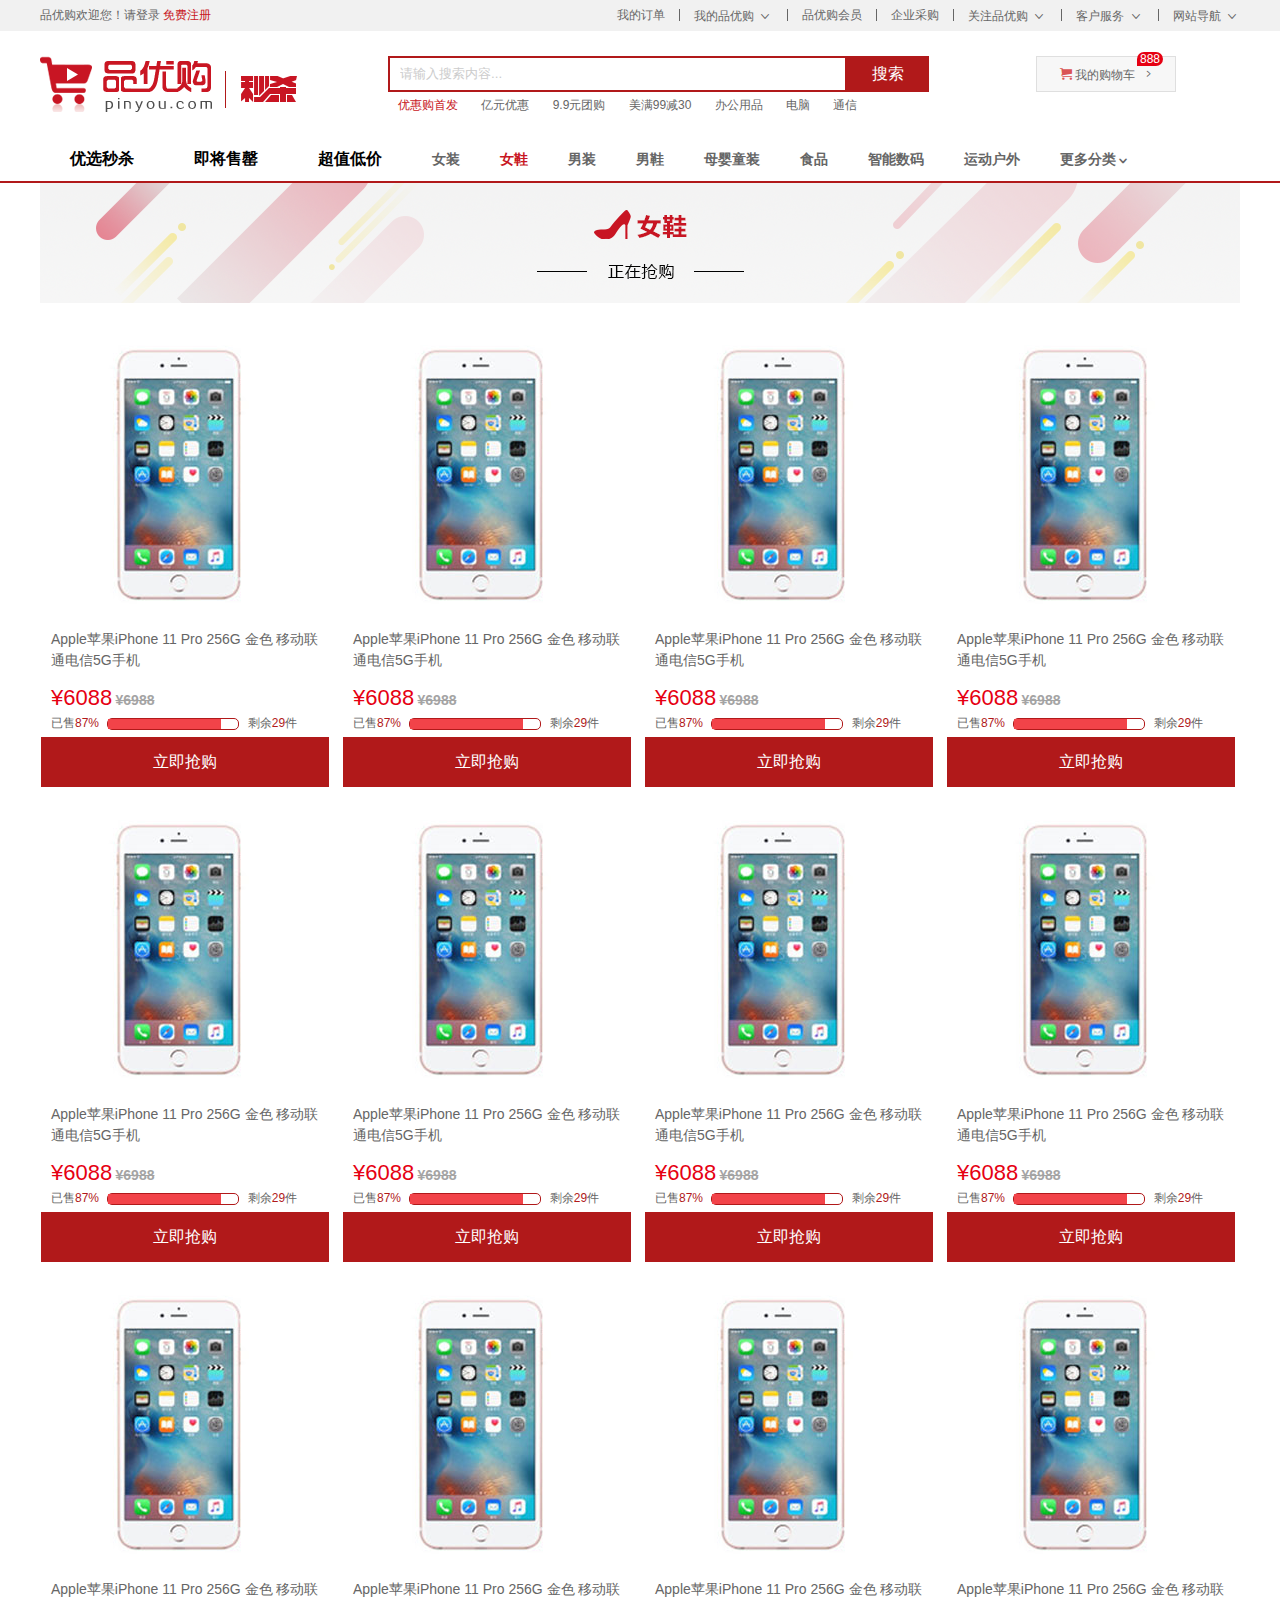
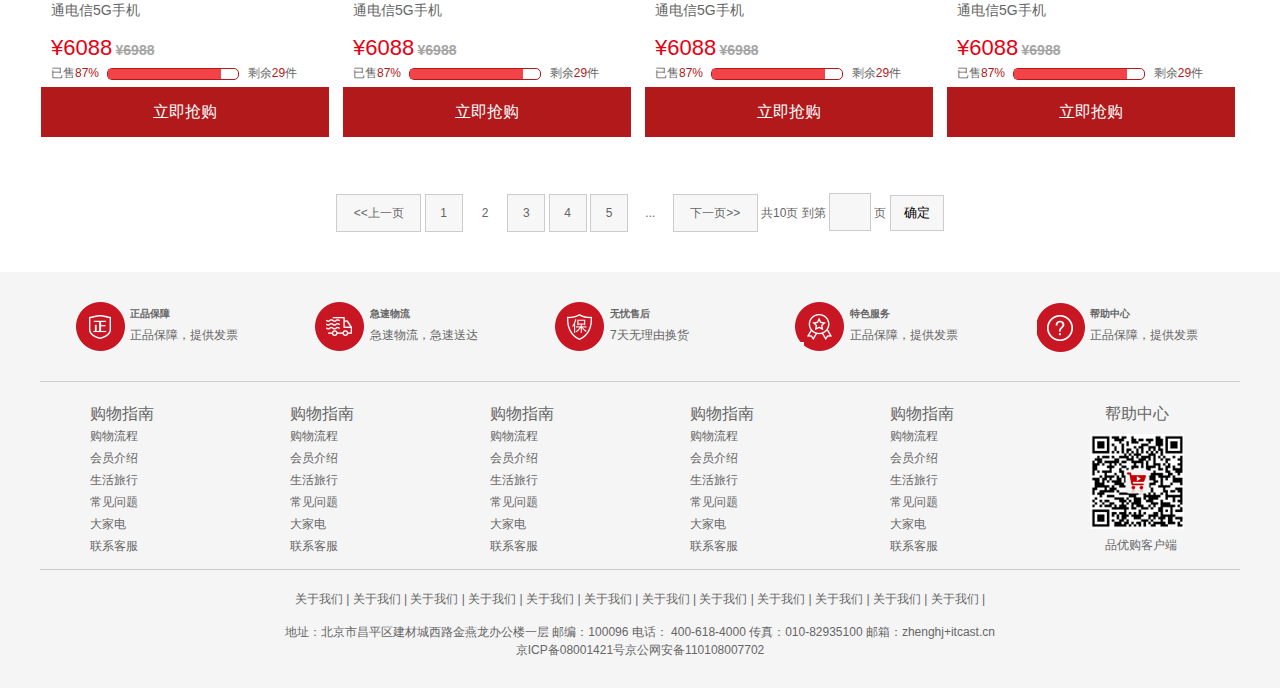
<file: list.html>
<!doctype html>
<html lang="en">
<head>
	<meta charset="UTF-8">
	<title>列表页-手机页面</title>
	<meta name="description" content="品优购-专业的综合网上购物商城,销售家电、数码通讯、电脑、家居百货、服装服饰、母婴、图书、食品等数万个品牌优质商品.便捷、诚信的服务，为您提供愉悦的网上购物体验!">
	<meta name="Keywords" content="网上购物,网上商城,手机,笔记本,电脑,MP3,CD,VCD,DV,相机,数码,配件,手表,存储卡,品优购">
	<!-- 引入favicon.ico -->
	<link rel="shortcut icon" href="favicon.ico" type="images/x-icon"/>
	<!-- 引入初始化css文件 -->
	<link rel="stylesheet" href="css/base.css">
	<!-- 引入公共样式css文件 -->
	<link rel="stylesheet" href="css/common.css">
	<link rel="stylesheet" href="css/list.css">
</head>
<body>
	<!-- 顶部导航栏 -->
	 <div class="shortcut">
	 	<div class="w">
	 		<div class="fl">
	 			<ul>
	 				<li>品优购欢迎您！</li>
	 				<li>
	 					<a href="#">请登录</a>
	 					<a href="#" class="style-red">免费注册</a>
	 				</li>
	 			</ul>
	 		</div>
	 		<div class="fr">
	 			<ul>
	 				<li><a href="#">我的订单</a></li>
	 				<li class="spacer"></li>
	 				<li>
	 					<a href="#">我的品优购</a>
	 					<i class="icomoon"></i>
	 				</li>
	 				<li class="spacer"></li>
	 				<li><a href="#">品优购会员</a></li>
	 				<li class="spacer"></li>
	 				<li><a href="#">企业采购</a></li>
	 				<li class="spacer"></li>
	 				<li>
	 					<a href="#">关注品优购</a>
	 					<i class="icomoon"></i>
	 				</li>
	 				<li class="spacer"></li>
	 				<li>
	 					<a href="#">客户服务</a>
	 					<i class="icomoon"></i>
	 				</li>
	 				<li class="spacer"></li>
	 				<li>
	 					<a href="#">网站导航</a>
	 					<i class="icomoon"></i>
	 				</li>
	 			</ul>
	 		</div>
	 	</div>
	 </div>
	 <!-- header部分 -->
	 <div class="header w">
	 	<div class="logo">
	 		<h1>
	 			<a href="index.html" title="品优购">品优购</a>
	 		</h1>
	 	</div>
	 	<div class="sk">
	 		<img src="upload/sk.png" alt="">
	 	</div>
	 	<div class="search">
	 		<input type="text" value="请输入搜索内容..."class="text">
	 		<button class="btn">搜索</button>
	 	</div>
	 	<div class="hotwords">
	 		<a href="#" class="style-red">优惠购首发</a>
	 		<a href="#">亿元优惠</a>
	 		<a href="#">9.9元团购</a>
	 		<a href="#">美满99减30</a>
	 		<a href="#">办公用品</a>
	 		<a href="#">电脑</a>
	 		<a href="#">通信</a>
	 	</div>
	 	<div class="shopcar">
	 		<i class="car"></i>我的购物车<i class="arrow"></i>
	 		<i class="count">888</i>
	 	</div>
	 </div>
	 <!-- 导航栏部分 -->
	 <div class="nav">
	 	<div class="w">
	 		<div class="sk_list fl">
	 			<ul>
	 				<li><a href="#">优选秒杀</a></li>
	 				<li><a href="#">即将售罄</a></li>
	 				<li><a href="#">超值低价</a></li>
	 			</ul>
	 		</div>
	 		<div class="sk_con fl">
	 			<ul>
	 				<li><a href="#">女装</a></li>
	 				<li><a href="#" class="style-red">女鞋</a></li>
	 				<li><a href="#">男装</a></li>
	 				<li><a href="#">男鞋</a></li>
	 				<li><a href="#">母婴童装</a></li>
	 				<li><a href="#">食品</a></li>
	 				<li><a href="#">智能数码</a></li>
	 				<li><a href="#">运动户外</a></li>
	 				<li><a href="#">更多分类</a></li>
	 			</ul>
	 		</div>
	 	</div>
	 </div>

	<!-- 列表部分 -->
	<div class="sk_container w">
		<div class="sk_hd">
			<img src="upload/bg_03.png" alt="">
		</div>
		<div class="sk_bd clearfix">
			<ul>
				<li class="sk_goods">
					<a href="detail.html"><img src="upload/mobile.jpg" alt=""></a>
					<h5 class="sk_goods_title">Apple苹果iPhone 11 Pro 256G 金色 移动联通电信5G手机</h5>
					<p class="sk_goods_price"><em>¥6088</em> <del>¥6988</del></p>
					<div class="sk_goods_progress">
						已售<i>87%</i>
						<div class="bar">
							<div class="bar_in"></div>
						</div>
						剩余<em>29</em>件
					</div>
					<a href="#" class="sk_goods_buy">立即抢购</a>
				</li>
								<li class="sk_goods">
					<img src="upload/mobile.jpg" alt="">
					<h5 class="sk_goods_title">Apple苹果iPhone 11 Pro 256G 金色 移动联通电信5G手机</h5>
					<p class="sk_goods_price"><em>¥6088</em> <del>¥6988</del></p>
					<div class="sk_goods_progress">
						已售<i>87%</i>
						<div class="bar">
							<div class="bar_in"></div>
						</div>
						剩余<em>29</em>件
					</div>
					<a href="#" class="sk_goods_buy">立即抢购</a>
				</li>
								<li class="sk_goods">
					<img src="upload/mobile.jpg" alt="">
					<h5 class="sk_goods_title">Apple苹果iPhone 11 Pro 256G 金色 移动联通电信5G手机</h5>
					<p class="sk_goods_price"><em>¥6088</em> <del>¥6988</del></p>
					<div class="sk_goods_progress">
						已售<i>87%</i>
						<div class="bar">
							<div class="bar_in"></div>
						</div>
						剩余<em>29</em>件
					</div>
					<a href="#" class="sk_goods_buy">立即抢购</a>
				</li>
								<li class="sk_goods">
					<img src="upload/mobile.jpg" alt="">
					<h5 class="sk_goods_title">Apple苹果iPhone 11 Pro 256G 金色 移动联通电信5G手机</h5>
					<p class="sk_goods_price"><em>¥6088</em> <del>¥6988</del></p>
					<div class="sk_goods_progress">
						已售<i>87%</i>
						<div class="bar">
							<div class="bar_in"></div>
						</div>
						剩余<em>29</em>件
					</div>
					<a href="#" class="sk_goods_buy">立即抢购</a>
				</li>
								<li class="sk_goods">
					<img src="upload/mobile.jpg" alt="">
					<h5 class="sk_goods_title">Apple苹果iPhone 11 Pro 256G 金色 移动联通电信5G手机</h5>
					<p class="sk_goods_price"><em>¥6088</em> <del>¥6988</del></p>
					<div class="sk_goods_progress">
						已售<i>87%</i>
						<div class="bar">
							<div class="bar_in"></div>
						</div>
						剩余<em>29</em>件
					</div>
					<a href="#" class="sk_goods_buy">立即抢购</a>
				</li>
								<li class="sk_goods">
					<img src="upload/mobile.jpg" alt="">
					<h5 class="sk_goods_title">Apple苹果iPhone 11 Pro 256G 金色 移动联通电信5G手机</h5>
					<p class="sk_goods_price"><em>¥6088</em> <del>¥6988</del></p>
					<div class="sk_goods_progress">
						已售<i>87%</i>
						<div class="bar">
							<div class="bar_in"></div>
						</div>
						剩余<em>29</em>件
					</div>
					<a href="#" class="sk_goods_buy">立即抢购</a>
				</li>
								<li class="sk_goods">
					<img src="upload/mobile.jpg" alt="">
					<h5 class="sk_goods_title">Apple苹果iPhone 11 Pro 256G 金色 移动联通电信5G手机</h5>
					<p class="sk_goods_price"><em>¥6088</em> <del>¥6988</del></p>
					<div class="sk_goods_progress">
						已售<i>87%</i>
						<div class="bar">
							<div class="bar_in"></div>
						</div>
						剩余<em>29</em>件
					</div>
					<a href="#" class="sk_goods_buy">立即抢购</a>
				</li>
								<li class="sk_goods">
					<img src="upload/mobile.jpg" alt="">
					<h5 class="sk_goods_title">Apple苹果iPhone 11 Pro 256G 金色 移动联通电信5G手机</h5>
					<p class="sk_goods_price"><em>¥6088</em> <del>¥6988</del></p>
					<div class="sk_goods_progress">
						已售<i>87%</i>
						<div class="bar">
							<div class="bar_in"></div>
						</div>
						剩余<em>29</em>件
					</div>
					<a href="#" class="sk_goods_buy">立即抢购</a>
				</li>
								<li class="sk_goods">
					<img src="upload/mobile.jpg" alt="">
					<h5 class="sk_goods_title">Apple苹果iPhone 11 Pro 256G 金色 移动联通电信5G手机</h5>
					<p class="sk_goods_price"><em>¥6088</em> <del>¥6988</del></p>
					<div class="sk_goods_progress">
						已售<i>87%</i>
						<div class="bar">
							<div class="bar_in"></div>
						</div>
						剩余<em>29</em>件
					</div>
					<a href="#" class="sk_goods_buy">立即抢购</a>
				</li>
								<li class="sk_goods">
					<img src="upload/mobile.jpg" alt="">
					<h5 class="sk_goods_title">Apple苹果iPhone 11 Pro 256G 金色 移动联通电信5G手机</h5>
					<p class="sk_goods_price"><em>¥6088</em> <del>¥6988</del></p>
					<div class="sk_goods_progress">
						已售<i>87%</i>
						<div class="bar">
							<div class="bar_in"></div>
						</div>
						剩余<em>29</em>件
					</div>
					<a href="#" class="sk_goods_buy">立即抢购</a>
				</li>
								<li class="sk_goods">
					<img src="upload/mobile.jpg" alt="">
					<h5 class="sk_goods_title">Apple苹果iPhone 11 Pro 256G 金色 移动联通电信5G手机</h5>
					<p class="sk_goods_price"><em>¥6088</em> <del>¥6988</del></p>
					<div class="sk_goods_progress">
						已售<i>87%</i>
						<div class="bar">
							<div class="bar_in"></div>
						</div>
						剩余<em>29</em>件
					</div>
					<a href="#" class="sk_goods_buy">立即抢购</a>
				</li>
								<li class="sk_goods">
					<img src="upload/mobile.jpg" alt="">
					<h5 class="sk_goods_title">Apple苹果iPhone 11 Pro 256G 金色 移动联通电信5G手机</h5>
					<p class="sk_goods_price"><em>¥6088</em> <del>¥6988</del></p>
					<div class="sk_goods_progress">
						已售<i>87%</i>
						<div class="bar">
							<div class="bar_in"></div>
						</div>
						剩余<em>29</em>件
					</div>
					<a href="#" class="sk_goods_buy">立即抢购</a>
				</li>
			</ul>
		</div>
		<div class="page">
			<span class="page_num">
				<a href="#" class="pn_prev">&lt&lt上一页</a>
				<a href="#">1</a>
				<a href="#" class="current">2</a>
				<a href="#">3</a>
				<a href="#">4</a>
				<a href="#">5</a>
				<a href="#" class="dotted">...</a>
				<a href="#" class="pn_next">下一页&gt&gt</a>
			</span>
			<span class="page_skip">
				共10页  到第
				<input type="text">
				页
				<button>确定</button>
			</span>
		</div>
	</div>

	 <!-- 底部部分开始 -->
	 <div class="footer">
	 	<div class="w">
	 	<!-- mod_service -->
	 		<div class="mod_service">
	 			<ul>
	 				<li>
	 					<i class="mod_service_icon mod_service_zheng"></i>
	 					<div class="mod_service_tit">
	 						<h5>正品保障</h5>
	 						<p>正品保障，提供发票</p>
	 					</div>
	 				</li>
	 				<li>
	 					<i class="mod_service_icon mod_service_kuai"></i>
	 					<div class="mod_service_tit">
	 						<h5>急速物流</h5>
	 						<p>急速物流，急速送达</p>
	 					</div>
	 				</li>
	 				<li>
	 					<i class="mod_service_icon mod_service_bao"></i>
	 					<div class="mod_service_tit">
	 						<h5>无忧售后</h5>
	 						<p>7天无理由换货</p>
	 					</div>
	 				</li>
	 				<li>
	 					<i class="mod_service_icon mod_service_niu"></i>
	 					<div class="mod_service_tit">
	 						<h5>特色服务</h5>
	 						<p>正品保障，提供发票</p>
	 					</div>
	 					</li>
	 				<li>
	 					<i class="mod_service_icon mod_service_wen"></i>
	 					<div class="mod_service_tit">
	 						<h5>帮助中心</h5>
	 						<p>正品保障，提供发票</p>
	 					</div>
	 				</li>
	 			</ul>
	 		</div>
	 		<!-- mod_help -->
	 		<div class="mod_help">
	 			<dl class="mod_help_item">
	 				<dt><a href="#">购物指南</a></dt>
	 				<dd><a href="#">购物流程</a></dd>
	 				<dd><a href="#">会员介绍</a></dd>
	 				<dd><a href="#">生活旅行</a></dd>
	 				<dd><a href="#">常见问题</a></dd>
	 				<dd><a href="#">大家电</a></dd>
	 				<dd><a href="#">联系客服</a></dd>
	 			</dl>
	 			<dl class="mod_help_item">
	 				<dt><a href="#">购物指南</a></dt>
	 				<dd><a href="#">购物流程</a></dd>
	 				<dd><a href="#">会员介绍</a></dd>
	 				<dd><a href="#">生活旅行</a></dd>
	 				<dd><a href="#">常见问题</a></dd>
	 				<dd><a href="#">大家电</a></dd>
	 				<dd><a href="#">联系客服</a></dd>
	 			</dl>
	 			<dl class="mod_help_item">
	 				<dt><a href="#">购物指南</a></dt>
	 				<dd><a href="#">购物流程</a></dd>
	 				<dd><a href="#">会员介绍</a></dd>
	 				<dd><a href="#">生活旅行</a></dd>
	 				<dd><a href="#">常见问题</a></dd>
	 				<dd><a href="#">大家电</a></dd>
	 				<dd><a href="#">联系客服</a></dd>
	 			</dl>
	 			<dl class="mod_help_item">
	 				<dt><a href="#">购物指南</a></dt>
	 				<dd><a href="#">购物流程</a></dd>
	 				<dd><a href="#">会员介绍</a></dd>
	 				<dd><a href="#">生活旅行</a></dd>
	 				<dd><a href="#">常见问题</a></dd>
	 				<dd><a href="#">大家电</a></dd>
	 				<dd><a href="#">联系客服</a></dd>
	 			</dl>
	 			<dl class="mod_help_item">
	 				<dt><a href="#">购物指南</a></dt>
	 				<dd><a href="#">购物流程</a></dd>
	 				<dd><a href="#">会员介绍</a></dd>
	 				<dd><a href="#">生活旅行</a></dd>
	 				<dd><a href="#">常见问题</a></dd>
	 				<dd><a href="#">大家电</a></dd>
	 				<dd><a href="#">联系客服</a></dd>
	 			</dl>
	 			<dl class="mod_help_item mod_help_app">
	 				<dt><a href="#">帮助中心</a></dt>
	 				<dd>
	 					<img src="upload/erweima.png" alt="">
	 					<p>品优购客户端</p>
	 				</dd>
	 			</dl>
	 		</div>
	 		<!-- mod_copyright_info -->
	 		<div class="mod_copyright">
	 			<p class="mod_copyright_links">
	 				<a href="#">关于我们</a><span> | </span>
	 				<a href="#">关于我们</a><span> | </span>
	 				<a href="#">关于我们</a><span> | </span>
	 				<a href="#">关于我们</a><span> | </span>
	 				<a href="#">关于我们</a><span> | </span>
	 				<a href="#">关于我们</a><span> | </span>
	 				<a href="#">关于我们</a><span> | </span>
	 				<a href="#">关于我们</a><span> | </span>
	 				<a href="#">关于我们</a><span> | </span>
	 				<a href="#">关于我们</a><span> | </span>
	 				<a href="#">关于我们</a><span> | </span>
	 				<a href="#">关于我们</a><span> | </span>
	 			</p>
				<p class="mod_copyright_info">
					地址：北京市昌平区建材城西路金燕龙办公楼一层 邮编：100096 电话： 400-618-4000
					传真：010-82935100 邮箱：zhenghj+itcast.cn <br>
					京ICP备08001421号京公网安备110108007702
				</p>
	 		</div>
	  	</div>
	 </div>
</body>
</html>
</file>
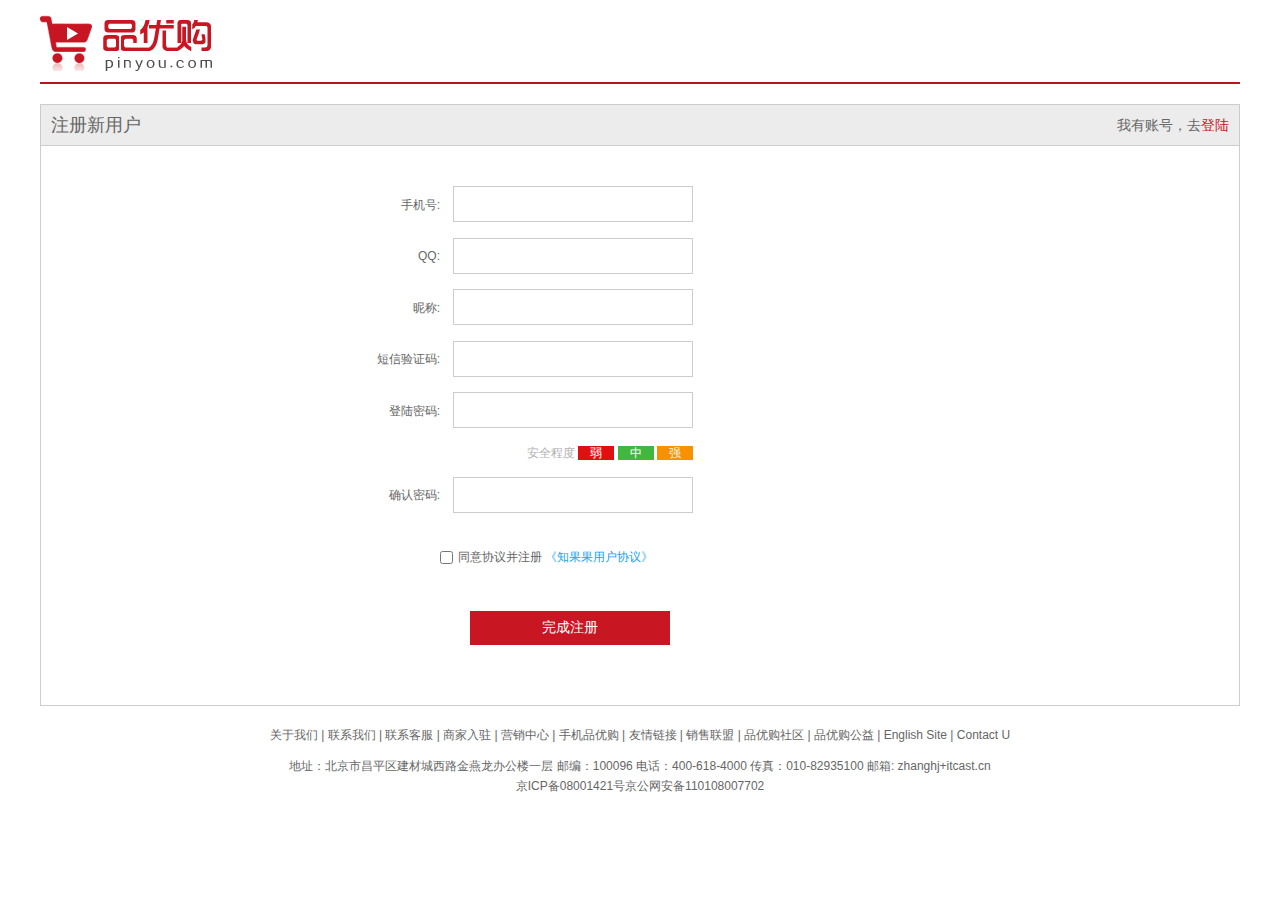
<file: register.html>
<!DOCTYPE html>
<html lang="en">

<head>
    <meta charset="UTF-8">
    <title>注册页面</title>
    <!-- 初始化css -->
    <link rel="stylesheet" href="css/base.css">
    <!-- register css文件 -->
    <link rel="stylesheet" href="css/register.css">
    <script src="js/reg.js"></script>
</head>

<body>
    <div class="w">
        <!-- header -->
        <div class="header">
            <div class="logo">
                <a href="index.html">
                    <img src="img/logo.png" alt="">
                </a>
            </div>
        </div>
        <!-- registerarea -->
        <div class="registerarea">
            <h3>
                注册新用户
                <em>
					我有账号，去<a href="login.html">登陆</a>
				</em>
            </h3>
            <div class="reg_form">
                <form action="demo.php">
                    <ul>
                        <li>
                            <label for="tel">手机号:</label>
                            <input type="text" class="inp" id="tel">
                            <span class="">		
								<i class=""></i>
							<!-- 手机号码格式不正确，请从新输入   -->
							</span>
                        </li>
                        <li>
                            <label for="">QQ:</label>
                            <input type="text" class="inp" id="qq">
                            <span></span>
                        </li>
                        <li>
                            <label for="">昵称:</label>
                            <input type="text" class="inp" id="nc">
                            <span></span>
                        </li>
                        <li>
                            <label for="">短信验证码:</label>
                            <input type="text" class="inp" id="msg">
                            <span></span>
                        </li>
                        <li>
                            <label for="">登陆密码:</label>
                            <input type="password" class="inp" id="pwd">
                            <span class="">		
								<i class=""></i>
							<!-- 恭喜您输入正确   -->
							</span>
                        </li>
                        <li class="safe">
                            安全程度
                            <em class="ruo">弱</em>
                            <em class="zhong">中</em>
                            <em class="qiang">强</em>
                        </li>

                        <li>
                            <label for="">确认密码:</label>
                            <input type="password" class="inp" id="surepwd">
                            <span class="">		
							</span>
                        </li>
                        <li class="agree">

                            <input type="checkbox">同意协议并注册
                            <a href="#">《知果果用户协议》</a>
                        </li>
                        <li>
                            <input type="submit" value="完成注册" class="over">
                        </li>
                    </ul>
                </form>
            </div>
        </div>
        <div class="footer">
            <p class="links">
                关于我们 | 联系我们 | 联系客服 | 商家入驻 | 营销中心 | 手机品优购 | 友情链接 | 销售联盟 | 品优购社区 | 品优购公益 | English Site | Contact U
            </p>

            <p class="copyright">
                地址：北京市昌平区建材城西路金燕龙办公楼一层 邮编：100096 电话：400-618-4000 传真：010-82935100 邮箱: zhanghj+itcast.cn <br> 京ICP备08001421号京公网安备110108007702
            </p>
        </div>
    </div>
</body>

</html>
</file>
<file: css/base.css>
﻿/*清除元素默认的内外边距  */
* {
    margin: 0;
    padding: 0
}
/*让所有斜体 不倾斜*/
em,
i {
    font-style: normal;
}
/*去掉列表前面的小点*/
li {
    list-style: none;
}
/*图片没有边框   去掉图片底侧的空白缝隙*/
img {
    border: 0;  /*ie6*/
    vertical-align: middle;
}
/*让button 按钮 变成小手*/
button {
    cursor: pointer;
}
/*取消链接的下划线*/
a {
    color: #666;
    text-decoration: none;
}

a:hover {
    color: #e33333;
}

button,
input {
    font-family: 'Microsoft YaHei', 'Heiti SC', tahoma, arial, 'Hiragino Sans GB', \\5B8B\4F53, sans-serif;
    outline: none;
}

body {
    background-color: #fff;
    font: 12px/1.5 'Microsoft YaHei', 'Heiti SC', tahoma, arial, 'Hiragino Sans GB', \\5B8B\4F53, sans-serif;
    color: #666
}

.hide,
.none {
    display: none;
}
/*清除浮动*/
.clearfix:after {
    visibility: hidden;
    clear: both;
    display: block;
    content: ".";
    height: 0
}

.clearfix {
    *zoom: 1
}
</file>
<file: css/common.css>
/*公共样式*/
.fl {
	float: left;
}
.fr {
	float: right;
}
.w {
	width: 1200px;
	margin: 0 auto;
}
.style-red {
	color: #c81623;
}
@font-face {
 	 font-family: 'icomoon';
 	 src:  url('../fonts/icomoon.eot?40qc82');
 	 src:  url('../fonts/icomoon.eot?40qc82#iefix') format('embedded-opentype'),
 	 url('../fonts/icomoon.ttf?40qc82') format('truetype'),
 	 url('../fonts/icomoon.woff?40qc82') format('woff'),
 	 url('../fonts/icomoon.svg?40qc82#icomoon') format('svg');
 	 font-weight: normal;
 	 font-style: normal;
 	 font-display: block;
}
.icomoon {
	font-family: 'icomoon';
	font-size: 16px;
	line-height: 27px;
}
.spacer {
	width: 1px;
	height: 12px;
	background-color: #666;
	margin: 9px 14px 0;
}
.shortcut {
	height: 31px;
	background-color: #f1f1f1;
	line-height: 31px;
}
.shortcut li {
	float: left;
}
/*header部分*/
.header {
	position: relative;
	height: 105px;
	/*background-color: pink;*/
}
.logo {
	position: absolute;
	top: 25px;
	left: 0;
	width: 175px;
	height: 56px;
	/*background-color: purple;*/
}
.logo a {
	display: block;
	/*隐藏溢出部分*/
	overflow: hidden;
	width: 175px;
	height: 56px;
	background: url(../img/logo.png) no-repeat;
	/*background-color: pink;*/
	/*文字缩进，为了隐藏品优购  或者将字体改为 font-size: 0*/
	text-indent: -999px;
}
.search {
	position: absolute;
	top: 25px;
	left: 348px;
}
.text {
	float: left;
	width: 445px;
	height: 32px;
	border: 2px solid #b1191a;
	padding-left: 10px;
	color: #ccc
} 
.btn {
	float: left;
	width: 82px;
	height: 36px;
	border: 0;
	/*border: 2px solid #b 1191a;*/
	background-color: #b1191a;
	font-size: 16px;
	color: #fff;
}
.hotwords {
	position: absolute;
	top: 65px;
	left: 348px;
}
.hotwords a {
	margin: 0 10px;
}
.shopcar {
	position: absolute;
	top: 25px;
	right: 64px;
	width: 138px;
	height: 34px;
	border: 1px solid #dfdfdf;
	background-color: #f7f7f7;
	line-height: 34px;
	text-align: center;
}
.car {
	font-family: 'icomoon';
	margin-right: 3px;
	color: #da5555;
}
.arrow {
	font-family: 'icomoon';
	margin-left: 5px;
}
.count {
	position: absolute;
	top: -5px;
	left: 100px;
	background-color: #e60012;
	height: 14px;
	line-height: 14px;
	padding: 0 3px;
	color: #fff;
	border-radius: 7px 7px 7px 0;
}
/*导航栏部分*/
.nav {
	height: 45px;
	border-bottom: 2px solid #b1191a;
}
.dropdown {
	width: 209px;
	height: 45px;
	/*background-color: pink;*/
}
.dropdown .dt {
	width: 100%;
	height: 100%;
	background-color: #b1191a;
	font-size: 16px;
	color: #fff;
	text-align: center;
	line-height: 45px;
}
.dropdown .dd {
	height: 465px;
	background-color: #c81623;
	margin-top: 2px;
}
.menu_item {
	height: 31px;
	line-height: 31px;
	margin-left: 1px;
	padding: 0 10px;
	/*字体向右缩进动画效果*/
	transition:all .5s;
}
.menu_item:hover {
	padding-left: 20px;
}
/*鼠标经过li变颜色*/
.menu_item:hover {
	background-color: #fff;
}
/*鼠标经过li 里面的a变颜色*/
.menu_item:hover a {
	color: #c81623;
}
.menu_item a {
	font-size: 14px;
	color: #fff;
}
.menu_item i {
	float: right;
	font-family: 'icomoon';
	font-size: 18px;
	color: #fff;
}
.navitems {
	margin-left: 10px;
}
.navitems li {
	float: left;
}
.navitems li a {
	display: block;
	height: 45px;
	padding: 0 25px;
	line-height: 45px;
	font-size: 16px;
}
/*底部开始*/
.footer {
	height: 386px;
	background-color: #f5f5f5;
	padding-top: 30px;
}
.mod_service {
	height: 79px;
	background-color: #pink;
	border-bottom: 1px solid #ccc;
}
.mod_service li {
	float: left;
	height: 79px;
	width: 240px;
}
.mod_service_icon {
	/*浮动盒子可以直接给大小，不用转换为块元素*/
	float: left;
	width: 50px;
	height: 50px;
	margin-left: 35px;
	background: url(../img/icons.png) no-repeat;
}
.mod_service_zheng {
	background-position: -252px -3px;
}
.mod_service_tit {
	float: left;
	margin-left: 5px;
}
.mod_service_tit h5 {
	margin: 5px 0;
}
.mod_service_kuai {
	background-position: -255px -54px;
}
.mod_service_bao {
	background-position: -257px -106px;
}
.mod_service_niu {
	background-position: -258px -157px;
}
.mod_service_wen {
	background-position: -256px -208px;
}
.mod_help {
	height: 187px;
	/*background-color: pink;*/
	border-bottom: 1px solid #ccc;
}
.mod_help_item {
	float: left;
	width: 150px;
	padding: 20px 0 0 50px;
}
.mod_help_item dt {
	height: 25px;
	font-size: 16px;
}
.mod_help_item dd {
	height: 22px;
}
.mod_help_app dt,
.mod_help_app p {
	padding-left: 15px;
}
.mod_help_app img {
	margin: 7px 0;
}
.mod_copyright {
	text-align: center;
}
.mod_copyright_links {
	margin: 20px 0 15px 0;
}
.mod_copyright_info {
	line-height: 18px;
}
</file>
<file: css/index.css>
.main {
    height: 455px;
    width: 980px;
    margin: 10px 0 0 219px;
}

.focus {
    position: relative;
    float: left;
    width: 721px;
    height: 455px;
    background-color: purple;
    overflow: hidden;
}

.focus ul li {
    float: left;
}

.focus ul {
    position: absolute;
    top: 0;
    left: 0;
    width: 700%;
}

.arrow_l,
.arrow_r {
    display: block;
    position: absolute;
    top: 50%;
    margin-top: -20px;
    width: 24px;
    height: 40px;
    background-color: rgba(0, 0, 0, .3);
    text-align: center;
    line-height: 40px;
    color: #fff;
    font-family: 'icomoon';
    font-size: 18px;
    z-index: 2;
}

.arrow_r {
    right: 0;
}

.circle {
    position: absolute;
    bottom: 10px;
    left: 50px;
}

.circle li {
    float: left;
    height: 8px;
    width: 8px;
    margin: 0 3px;
    border: 2px solid rgba(255, 255, 255, .5);
    border-radius: 50%;
    cursor: pointer;
}

.current {
    background-color: #fff;
}

.newsflash {
    float: right;
    width: 250px;
    height: 455px;
}

.news {
    height: 163px;
    border: 1px solid #ccc;
}

.news_hd {
    height: 32px;
    border-bottom: 1px dotted #ccc;
    padding: 0 15px;
    font-size: 14px;
    line-height: 32px;
}

.news_hd a {
    float: right;
    font-size: 12px;
    font-family: 'icomoon';
}

.news_bd {
    padding: 10px 0 0 15px;
}

.news_bd li {
    height: 23px;
}

.lifeservice {
    overflow: hidden;
    height: 208px;
    border: 1px solid #ccc;
    border-top: none;
}

.lifeservice ul {
    width: 252px;
}

.lifeservice li {
    float: left;
    width: 62px;
    height: 70px;
    border-right: 1px solid #ccc;
    border-bottom: 1px solid #ccc;
}

.lifeservice li a {
    display: block;
    /*解决i引起的塌陷问题*/
    overflow: hidden;
    height: 100%;
}

.service_ico {
    display: block;
    width: 24px;
    height: 24px;
    background: url(../img/icons.png);
    margin: 10px auto;
}

.service_ico_huafei {
    background-position: -17px -16px;
}

.service_ico_jipiao {
    background-position: -80px -16px;
}

.service_ico_dianying {
    background-position: -143px -16px;
}

.service_ico_youxi {
    background-position: -206px -16px;
}

.lifeservice li p {
    text-align: center;
}

.bargain {
    height: 75px;
    margin-top: 5px;
}

.recomment {
    height: 163px;
    margin-top: 10px;
}

.recom_hd {
    width: 200px;
    height: 163px;
    background-color: #5c5251;
    text-align: center;
}

.recom_hd img {
    margin: 30px 0 10px 0;
}

.recom_hd h3 {
    font-size: 18px;
    color: #fff;
    font-weight: normal;
}

.recom_bd {
    width: 1000px;
    height: 163px;
    background-color: #ebebeb;
}

.recom_bd li {
    float: left;
    width: 249px;
    height: 145px;
    border-right: 1px solid #ccc;
    margin-top: 10px;
}

.recom_bd .last {
    border-right: 0;
}


/*floor楼层区*/

.box_hd {
    height: 30px;
    border-bottom: 2px solid #c81623;
    margin-top: 25px;
}

.box_hd h3 {
    float: left;
    font-size: 18px;
    color: #c81623;
}

.tab_list {
    line-height: 30px;
}

.tab_list li {
    float: left;
}

.tab_list li a {
    margin: 0 15px;
}

.box_bd {
    height: 360px;
}


/*溢出隐藏*/

.box_bd li {
    overflow: hidden;
}


/*图片动画效果*/

.box_bd img {
    transition: all .2s;
}

.box_bd img:hover {
    /*css3*/
    /*transform: translateY(-10px);*/
    margin-left: 10px;
}

.tab_con li {
    float: left;
    height: 360px;
}

.w209 {
    width: 209px;
}

.w329 {
    width: 329px;
}

.w219 {
    width: 219px;
    border-right: 1px solid #ccc;
}

.w220 {
    width: 220px;
    border-right: 1px solid #ccc;
}

.tab_con_item {
    border-bottom: 1px solid #ccc;
}

.tab_con_list {
    overflow: hidden;
    margin-bottom: 15px;
}

.tab_con_list li {
    width: 86px;
    height: 32px;
    line-height: 32px;
    border-bottom: 1px solid #ccc;
    margin-left: 10px;
    text-align: center;
}


/*固定电梯导航*/

.fixedtool {
    position: fixed;
    top: 100px;
    left: 50%;
    margin-left: -676px;
    width: 66px;
    background-color: #fff;
}

.fixedtool li {
    height: 32px;
    line-height: 32px;
    text-align: center;
    border-bottom: 1px solid #ccc;
    font-size: 12px;
    cursor: pointer;
}

.fixedtool .current {
    background-color: #c81623;
    color: #fff;
}
</file>
<file: css/detail.css>
/*详情页*/
.de_container {
	margin-top: 20px;
}
.crump_wrap {
	height: 25px;
}
.crump_wrap a {
	margin-right: 10px; 
}
.preview_wrap {
	width: 400px;
	height: 590px;
}
.preview_img {
	height: 398px;
	border: 1px solid #ccc;
}
.preview_list {
	position: relative;
	height: 60px;
	margin-top: 60px;
}
.list_item {
	width: 320px;
	height: 60px;
	margin: 0 auto;
}
.list_item li {
	float: left;
	height: 56px;
	width: 56px;
	border: 2px solid transparent;
}
.list_item li.current {
	background-color: #c81623;
}
.arrow_prev,
.arrow_next {
	/*绝对定位不需要转换可以直接给大小*/
	position: absolute;
	top: 50%;
	margin-top: -11px;
	height: 32px;
	width: 22px;
}
.arrow_prev {
	left: 0;
	background: url(../img/arrow-prev.png) no-repeat;
}
.arrow_next {
	right: 0;
	background: url(../img/arrow-next.png) no-repeat;
}


.iteminfo_wrap {
	width: 718px;
}
.sku_name {
	height: 32px;
	font-size: 16px;
	font-weight: 700;
}
.news {
	height: 32px;
	color: #e12228;
}
.summary dl {
	overflow: hidden;
}
.summary dt {
	width: 60px;
	padding-left: 10px;
	line-height: 36px;
}
.summary dt,
.summary dd {
	float: left;
}
.summary_price,
.summary_promotion {
	position: relative;
	padding: 10px 0;
	background-color: #fee9eb;
}
.price {
	font-size: 24px;
	color: #a12228;
}
.summary_price a {
	color: #c81623;
}
.remark {
	position: absolute;
	top: 20px;
	right: 10px;
}
.summary_promotion {
	padding-top: 0px;
}
.summary_promotion dd {
	width: 450px;
	line-height: 36px;
}
.summary_promotion em {
	display: inline-block;
	width: 40px;
	height: 22px;
	text-align: center;
	line-height: 22px;
	background-color: #c81623;
	color: #fff;
}
.summary_support {
	line-height: 36px;
}
.choose_color a {
	display: inline-block;
	height: 41px;
	width: 80px;
	background-color: #f7f7f7;
	border: 1px solid #ececec;
	line-height: 41px;
	text-align: center;
}
.summary a.current {
	border-color: #a81623;
}
.choose_version {
	margin: 10px 0;
}
.choose_rongliang {
	margin-bottom: 10px;
}
.choose_type {
	margin-bottom: 10px;
}
.choose_version a,
.choose_rongliang a,
.choose_type a,
.choose_taozhuang a {
	display: inline-block;
	height: 32px;
	padding: 0 12px;
	background-color: #f7f7f7;
	border: 1px solid #ececec;
	line-height: 32px;
	text-align: center;
}
.choose_btns {
	margin-top: 20px;
}
.choose_amount {
	position: relative;
	float: left;
	width: 50px;
	height: 46px;
}
.choose_amount input {
	width: 33px;
	height: 44px;
	border: 1px solid #ccc;
	text-align: center;
}
.add,
.reduce {
	position: absolute;
	width: 15px;
	height: 22px;
	border: 1px solid #ccc;
	text-align: center;
	background-color: #f1f1f1;
	line-height: 22px;
}
.add {
	top: 0;
	right: 0;
}
.reduce {
	bottom: 0;
	right: 0;
	cursor: not-allowed;
}
.addcar {
	float: left;
	height: 46px;
	width: 142px;
	background-color: #a81623;
	text-align: center;
	line-height: 46px;
	margin-left: 10px;
	color: #fff;
	font-size: 18px;
	font-weight: 700;
}
/*产品细节模块*/
.aside {
	width: 208px;
	border: 1px solid #ccc;
}
.tab_list {
	overflow: hidden;
	height: 34px;
}
.tab_list li {
	float: left;
	background-color: #f1f1f1;
	border-bottom: 1px solid #ccc;
	height: 33px;
	text-align: center;
	line-height: 33px;
}
.tab_list .current {
	background-color: #fff;
	border-bottom: 0;
	color: red;
}
.first_tab {
	width: 104px;
}
.second_tab {
	width: 103px;
	border-left: 1px solid #ccc;
}
.tab_con {
	padding: 0 10px;
}
.tab_con li {
	border-bottom: 1px solid #ccc;
}
.tab_con li h5 {
	/*文字单行显示，超出部分省略号显示*/
	white-space: nowrap;
	overflow: hidden;
	text-overflow:ellipsis;
	font-weight: 400;
}
.aside_price {
	font-weight: 700;
	margin: 10px 0;
}
.as_addcar {
	display: block;
	width: 88px;
	height: 26px;
	border: 1px solid #ccc;
	background-color: #f7f7f7;
	margin: 10px auto;
	text-align: center;
	line-height: 26px;
}
.product_detail {
	margin-bottom : 20px;
}
.detail {
	width: 978px;
}
.detail_tab_list {
	/*overflow: hidden;*/
	height: 39px;
	border: 1px solid #ccc;
	background-color: #f1f1f1;
}
.detail_tab_list li {
	float: left;
	height: 39px;
	line-height: 39px;
	text-align: center;
	padding: 0 20px;
	cursor: pointer;
}
.detail_tab_list .current {
	background-color: #c81623;
	color: #fff;
}
.item_info {
	padding: 20px 0 0 20px;
}
.item_info li {
	line-height: 22px;
}
.more {
	float: right;
	font-weight: 700;
	font-family: 'icomoon';
}
</file>
<file: css/list.css>
.sk {
	position: absolute;
	top: 40px;
	left: 185px;
	height: 32px;
	border-left: 1px solid #b1191a;
	padding: 5px 0 0 15px;
}
.sk_list li {
	float: left;
	line-height: 45px;
	margin: 0 30px;
}
.sk_list li a {
	font-size: 16px;
	color: #000;
	font-weight: 700;
}
.sk_list li a:hover {
	color: #c81523;
}
.sk_con li {
	float: left;
	line-height: 45px;
	margin: 0 20px;
}
.sk_con li a {
	font-size: 14px;
	font-weight: 700;
	font-family: 'icomoon';
}
.sk_bd {
	margin-top: 25px;
}
.sk_bd ul {
	width: 1212px;
}
.sk_goods {
	float: left;
	position: relative;
	width: 288px;
	height: 458px;
	border: 1px solid transparent;
	margin: 0 12px 15px 0;
}
.sk_goods:hover {
	border-color: #b1191a;
}
.sk_goods_title {
	font-size: 14px;
	color: #666;
	font-weight: normal;
	padding: 10px;
}
.sk_goods_price {
	padding: 0 10px;
}
.sk_goods_price em {
	font-size: 22px;
	color: #e60012; 
}
.sk_goods_price del {
	font-size: 14px;
	font-weight: 700;
	color: #a4a4a4;
}
.sk_goods_progress {
	padding: 0 10px;
}
.bar {
	display: inline-block;
	width: 130px;
	height: 10px;
	border: 1px solid #b1191a;
	vertical-align: middle;
	margin: 0 5px;
	border-radius: 5px;
}
.bar_in {
	width: 87%;
	height: 10px;
	background-color: #f24349;
}
.sk_goods_progress em,
.sk_goods_progress i {
	color: #b1191a;
}
.sk_goods_buy {
	position: absolute;
	bottom: 0;
	height: 50px;
	width: 100%;
	background-color: #b1191a;
	line-height: 50px;
	font-size: 16px;
	text-align: center;
	color: #fff;
}
.page {
	margin: 40px 0;
	text-align: center;
}
.page_num a {
	display: inline-block;
	width: 36px;
	height: 36px;
	line-height: 36px;
	border: 1px solid #ccc;
	background-color: #f7f7f7;
}
.page_num .pn_prev,
.page_num .pn_next {
	width: 83px;
}
.page_num .current,
.page_num .dotted {
	border: 1px solid transparent;
	background-color: transparent;
}
.page_skip input {
	height: 36px;
	width: 40px;
	border: 1px solid #ccc;
	background-color: #f7f7f7;
	text-align: center;
	/*过渡效果*/
	transition: all .3s;
}
/*表单获得焦点后*/
.page_skip input:focus {
	width: 80px;
	border: 1px solid skyblue;
}
.page_skip button {
	height: 36px;
	width: 54px;
	border: 1px solid #ccc;
	background-color: #f7f7f7;
}
</file>
<file: css/register.css>
.w {
    width: 1200px;
    margin: auto;
}

.header {
    height: 82px;
    border-bottom: 2px solid #b1191a;
}

.logo {
    padding-top: 15px;
}

.registerarea {
    height: 600px;
    border: 1px solid #ccc;
    margin-top: 20px;
}

.registerarea h3 {
    height: 40px;
    border-bottom: 1px solid #ccc;
    background-color: #ececec;
    padding: 0 10px;
    font-weight: 400;
    line-height: 40px;
    font-size: 18px;
}

.registerarea h3 em {
    float: right;
    font-size: 14px;
}

.registerarea a {
    color: #c81623;
}

.reg_form {
    width: 600px;
    height: 400px;
    margin: 40px auto 0;
}

.reg_form li {
    margin-bottom: 15px;
}

.reg_form label {
    display: inline-block;
    width: 100px;
    height: 36px;
    line-height: 36px;
    text-align: right;
}

.inp {
    width: 238px;
    height: 34px;
    border: 1px solid #ccc;
    margin-left: 10px;
}

.error {
    color: #df3033;
    margin-left: 10px;
}

.error_icon,
.success_icon {
    display: inline-block;
    width: 20px;
    height: 20px;
    background: url(../img/error.png) no-repeat;
    vertical-align: middle;
    margin-top: -2px;
}

.success {
    color: #40b83f;
    margin-left: 10px;
}

.success_icon {
    background-image: url(../img/success.png);
}

.safe {
    padding-left: 187px;
    color: #b2b2b2;
}

.safe em {
    padding: 0 12px;
    color: #fff;
}

.ruo {
    background-color: #de1111;
}

.zhong {
    background-color: #40b83f;
}

.qiang {
    background-color: #f79100;
}

.agree {
    padding-top: 20px;
    padding-left: 100px;
}

.agree input {
    vertical-align: middle;
    margin-right: 5px;
}

.agree a {
    color: #1ba1e6;
}

.over {
    width: 200px;
    height: 34px;
    background-color: #c81623;
    margin: 30px 0 0 130px;
    border: none;
    color: #fff;
    font-size: 14px;
}

.footer {
    height: 120px;
    text-align: center;
}

.links {
    margin-top: 20px;
    height: 30px;
}

.copyright {
    line-height: 20px;
}
</file>
